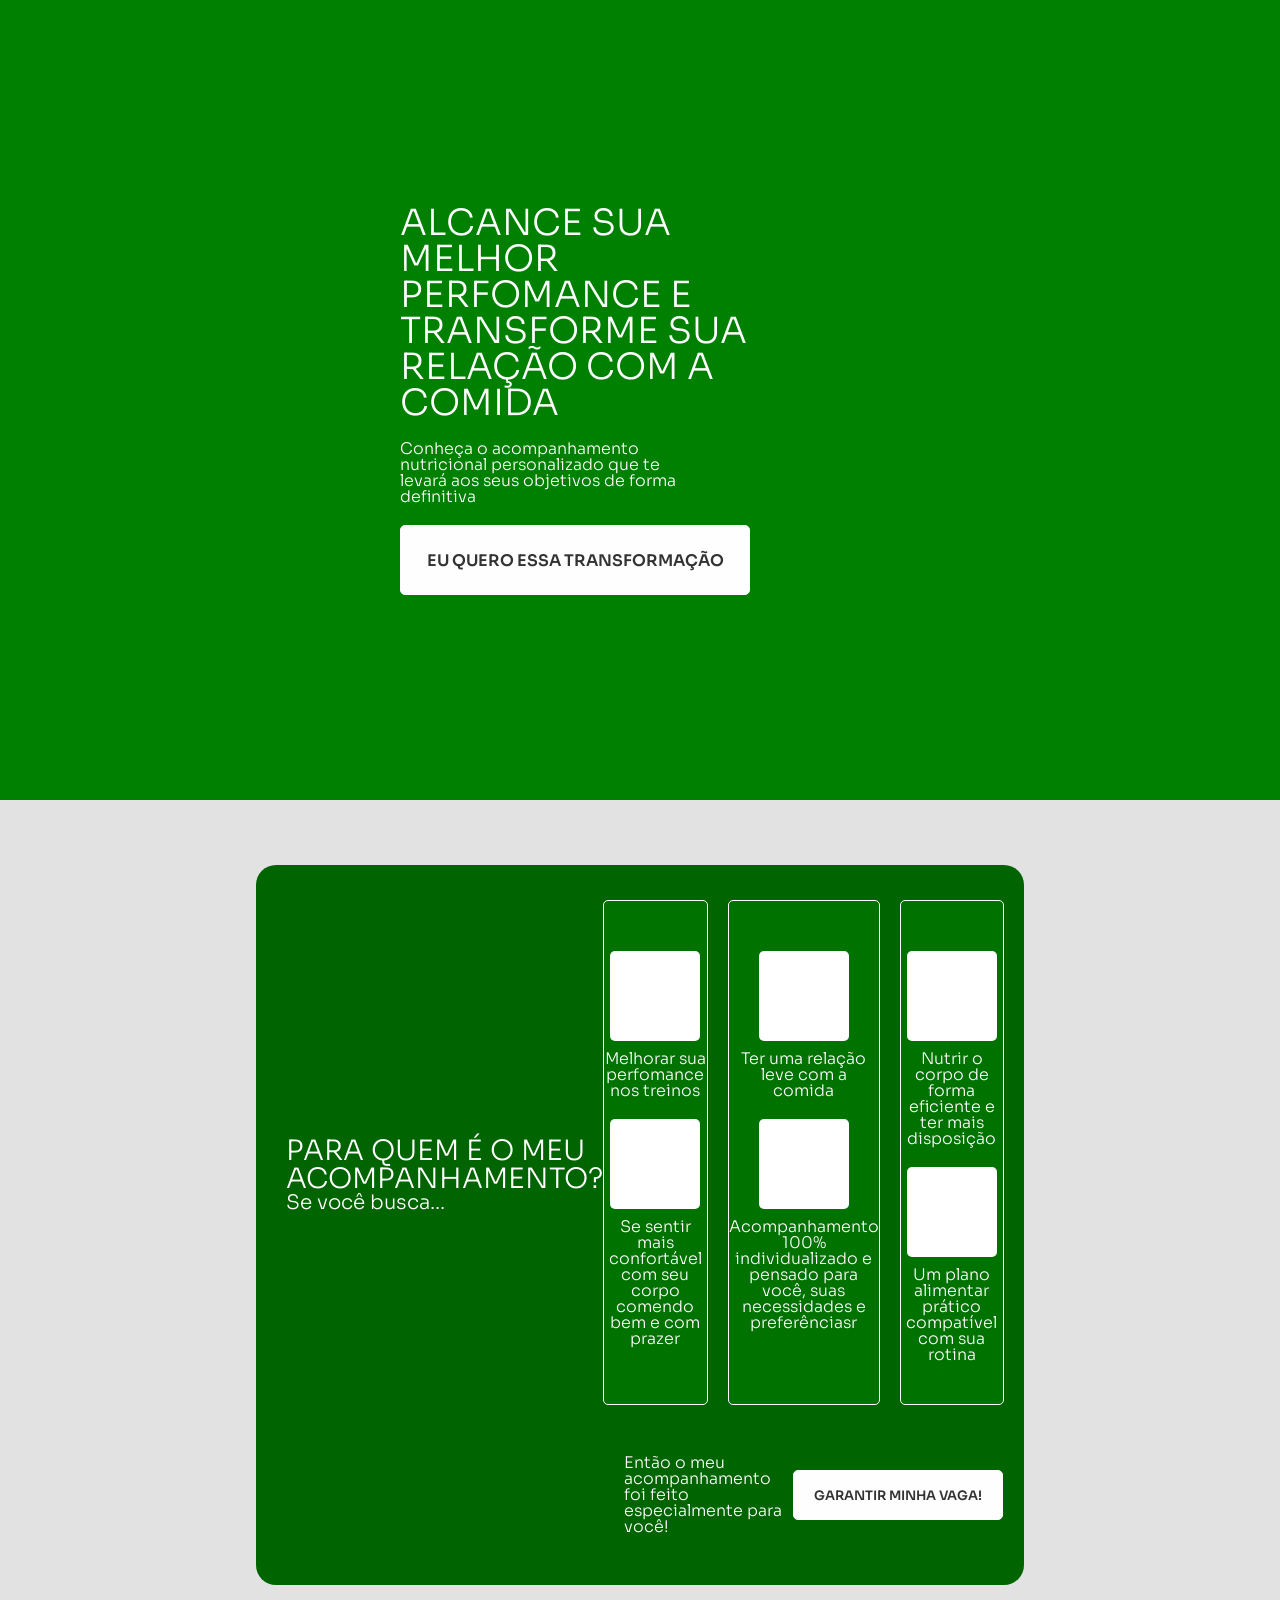
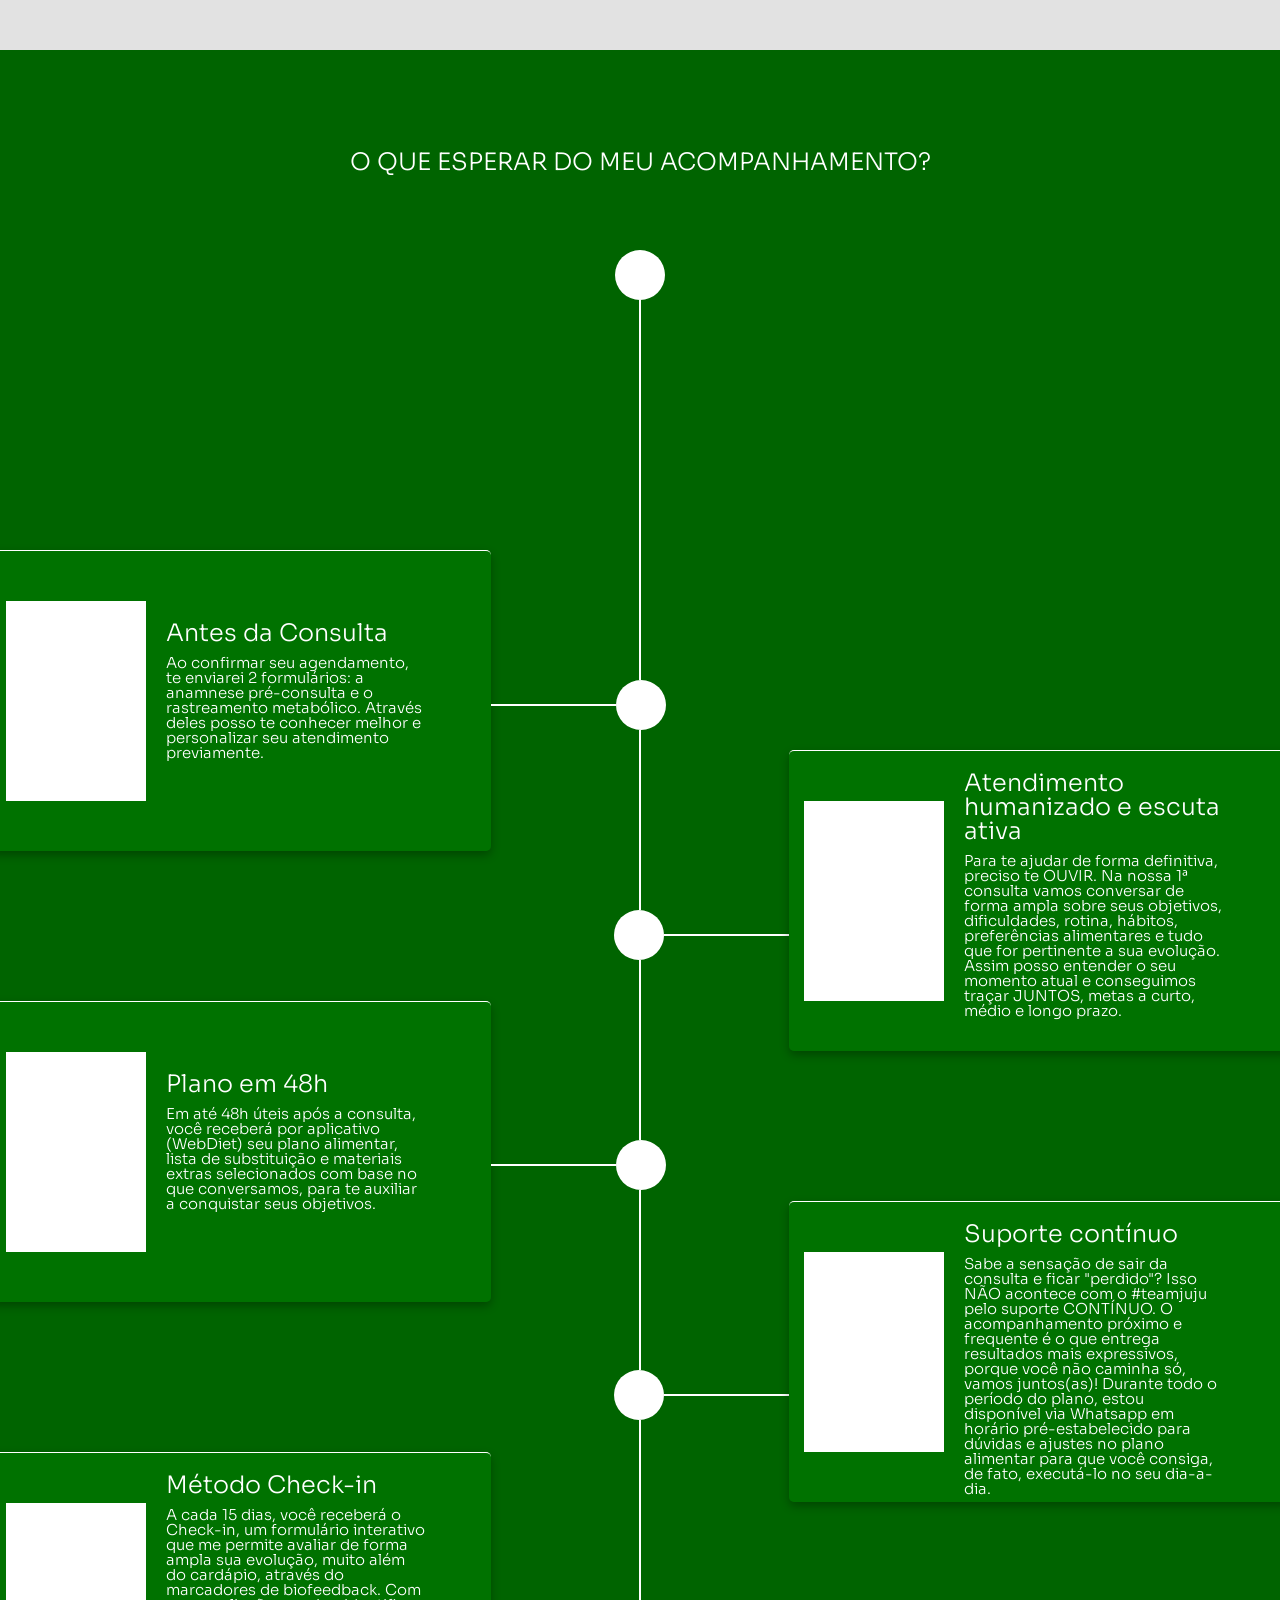
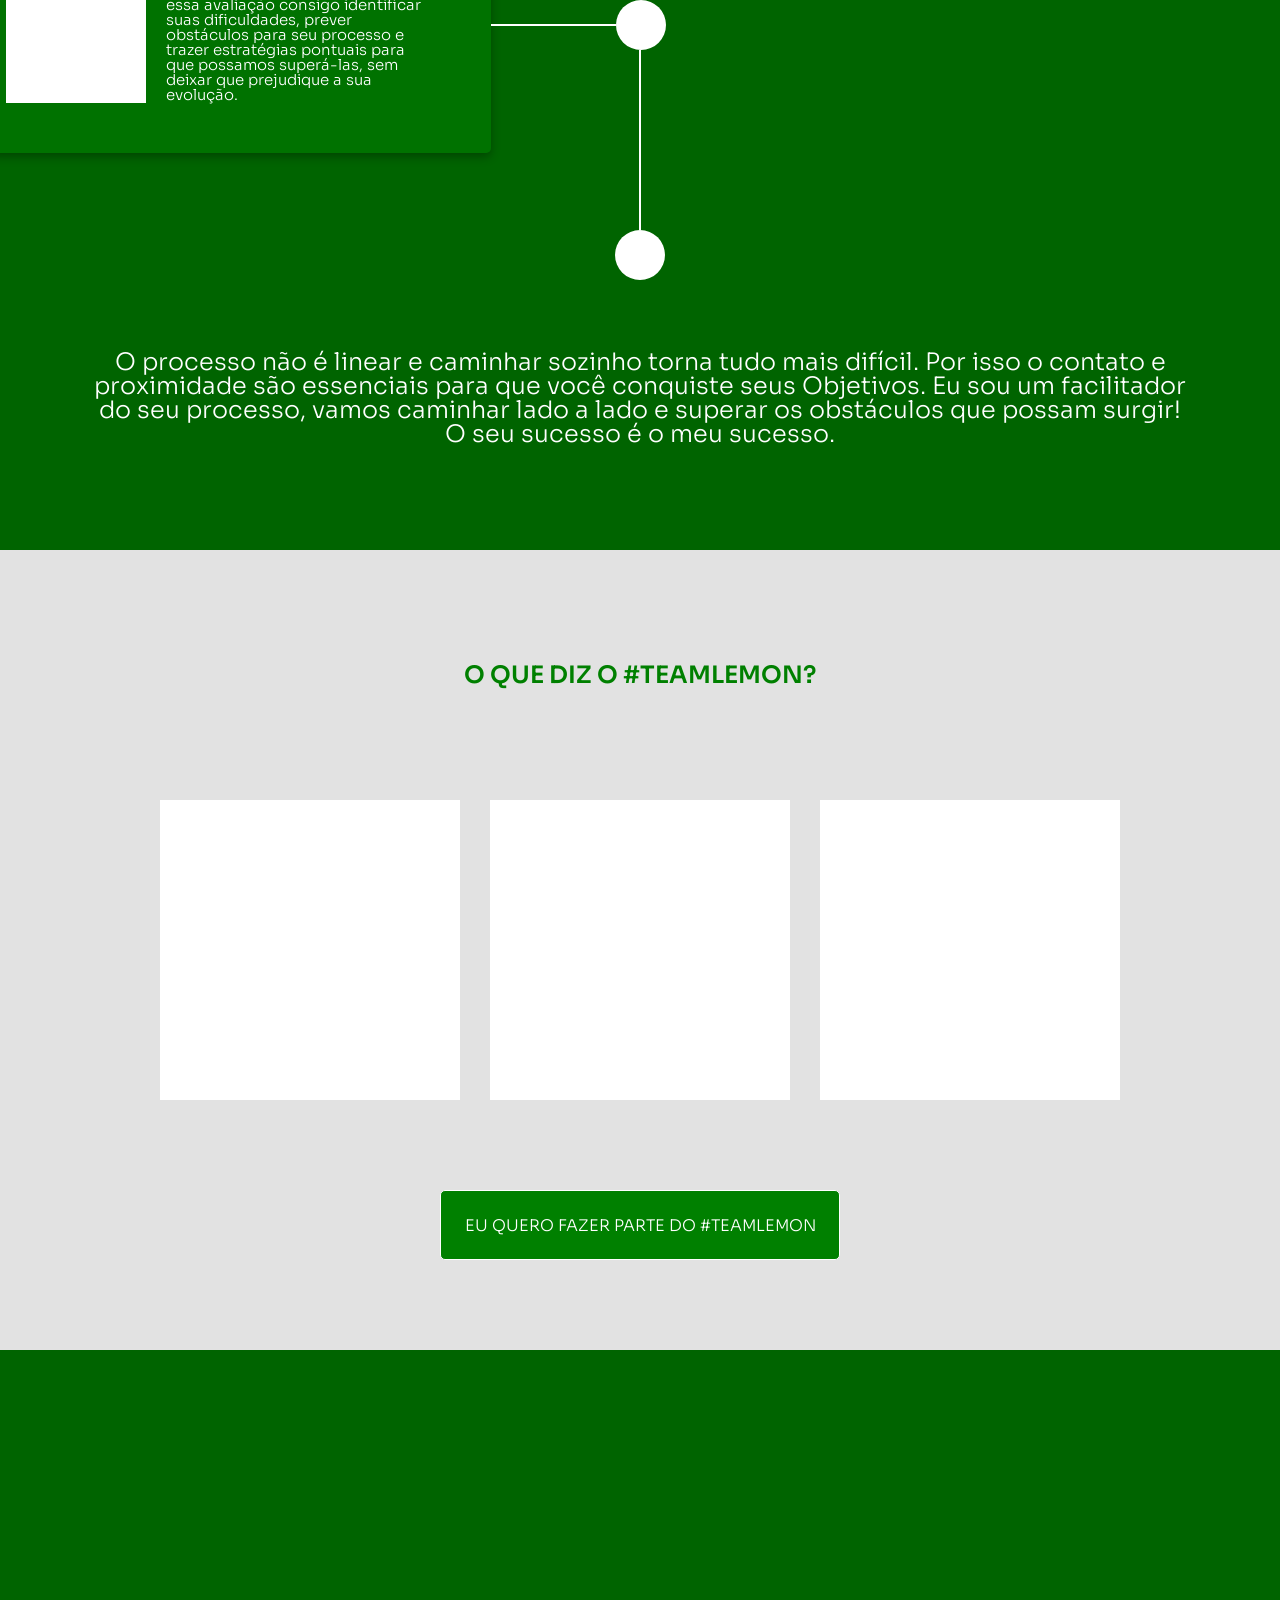
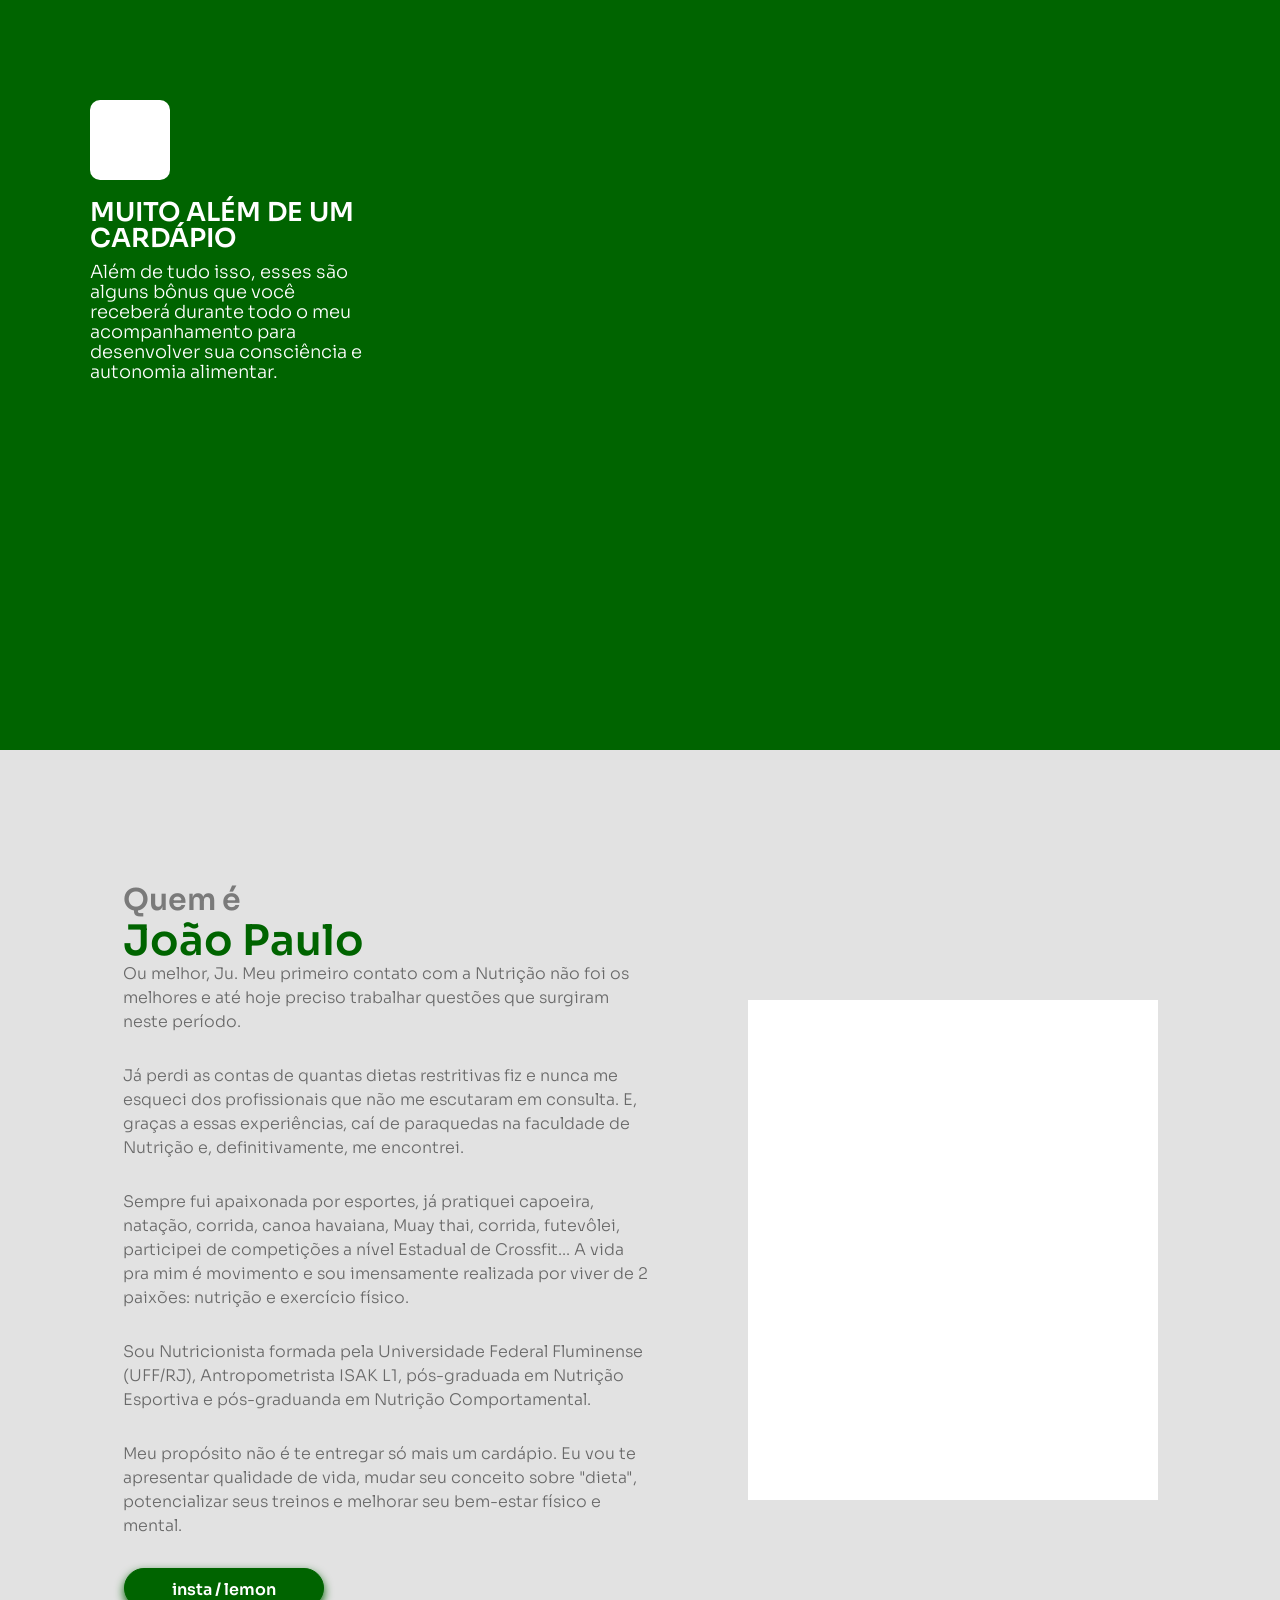
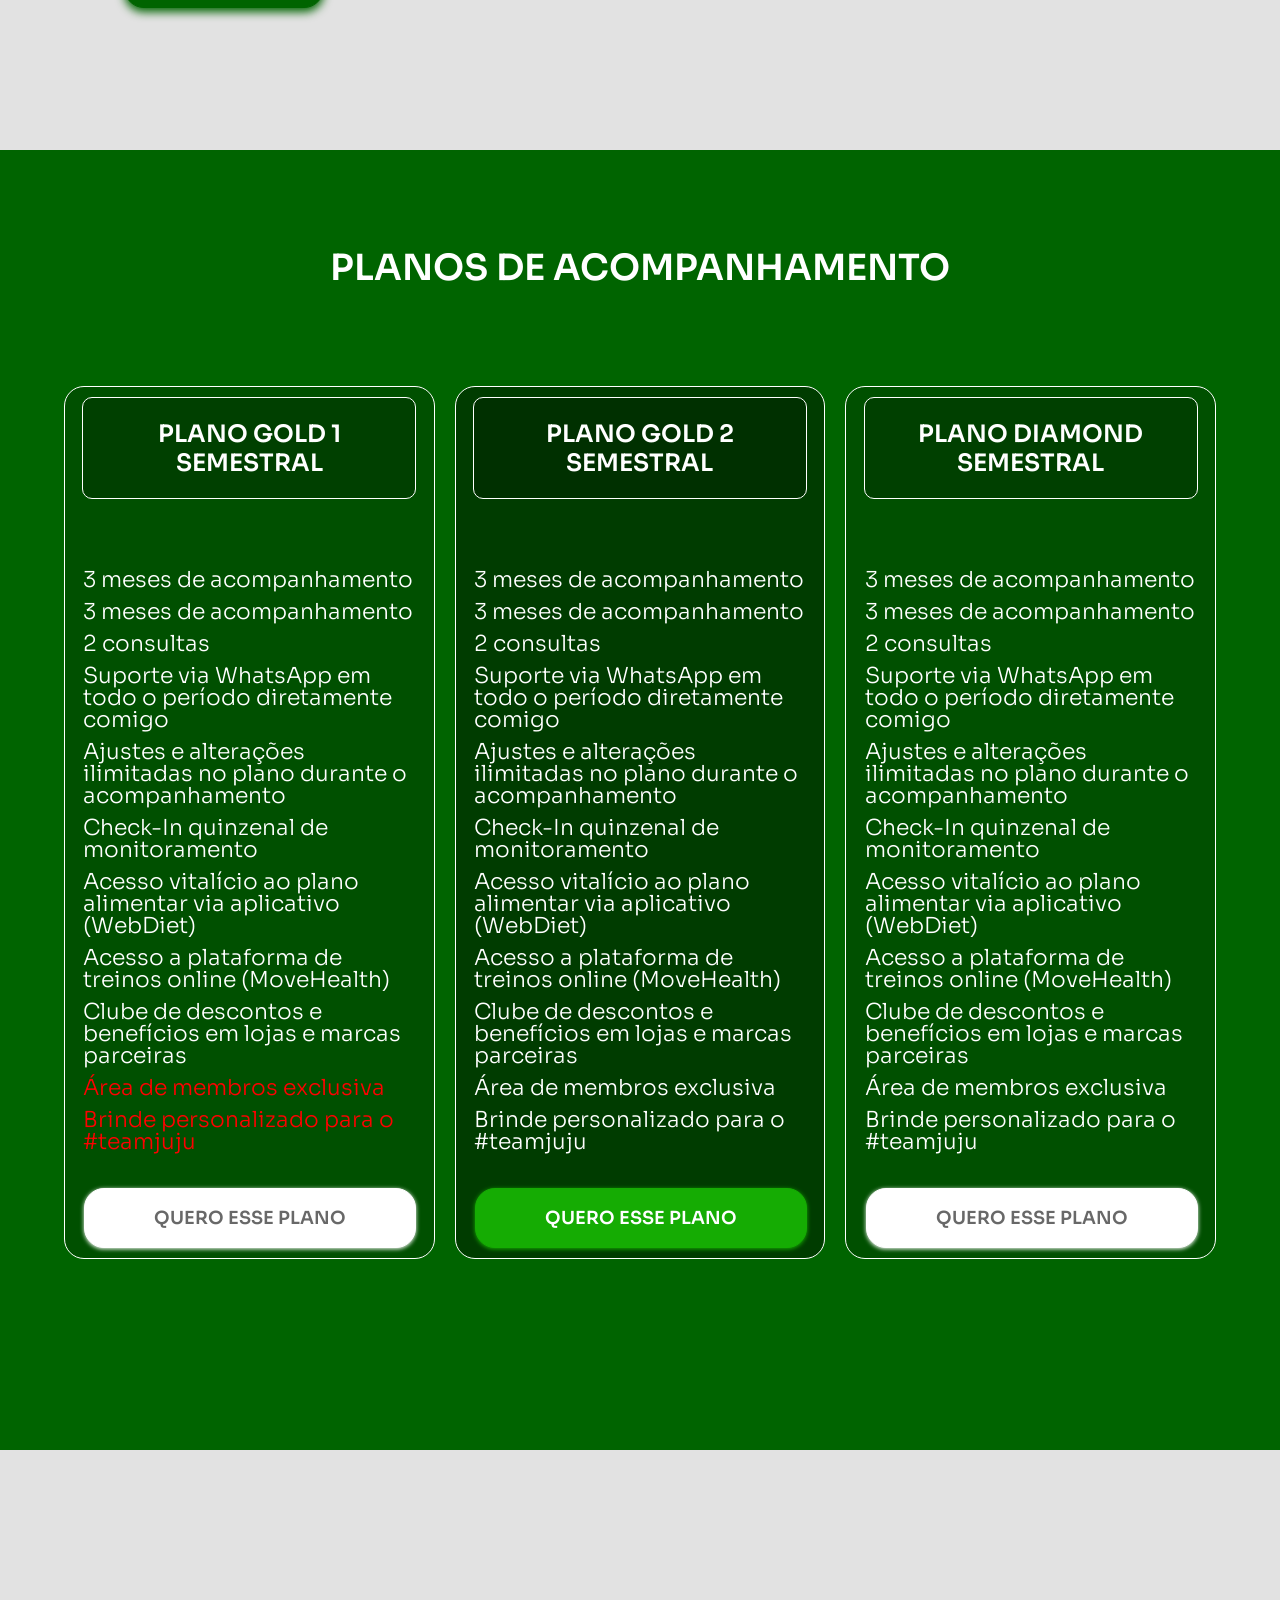
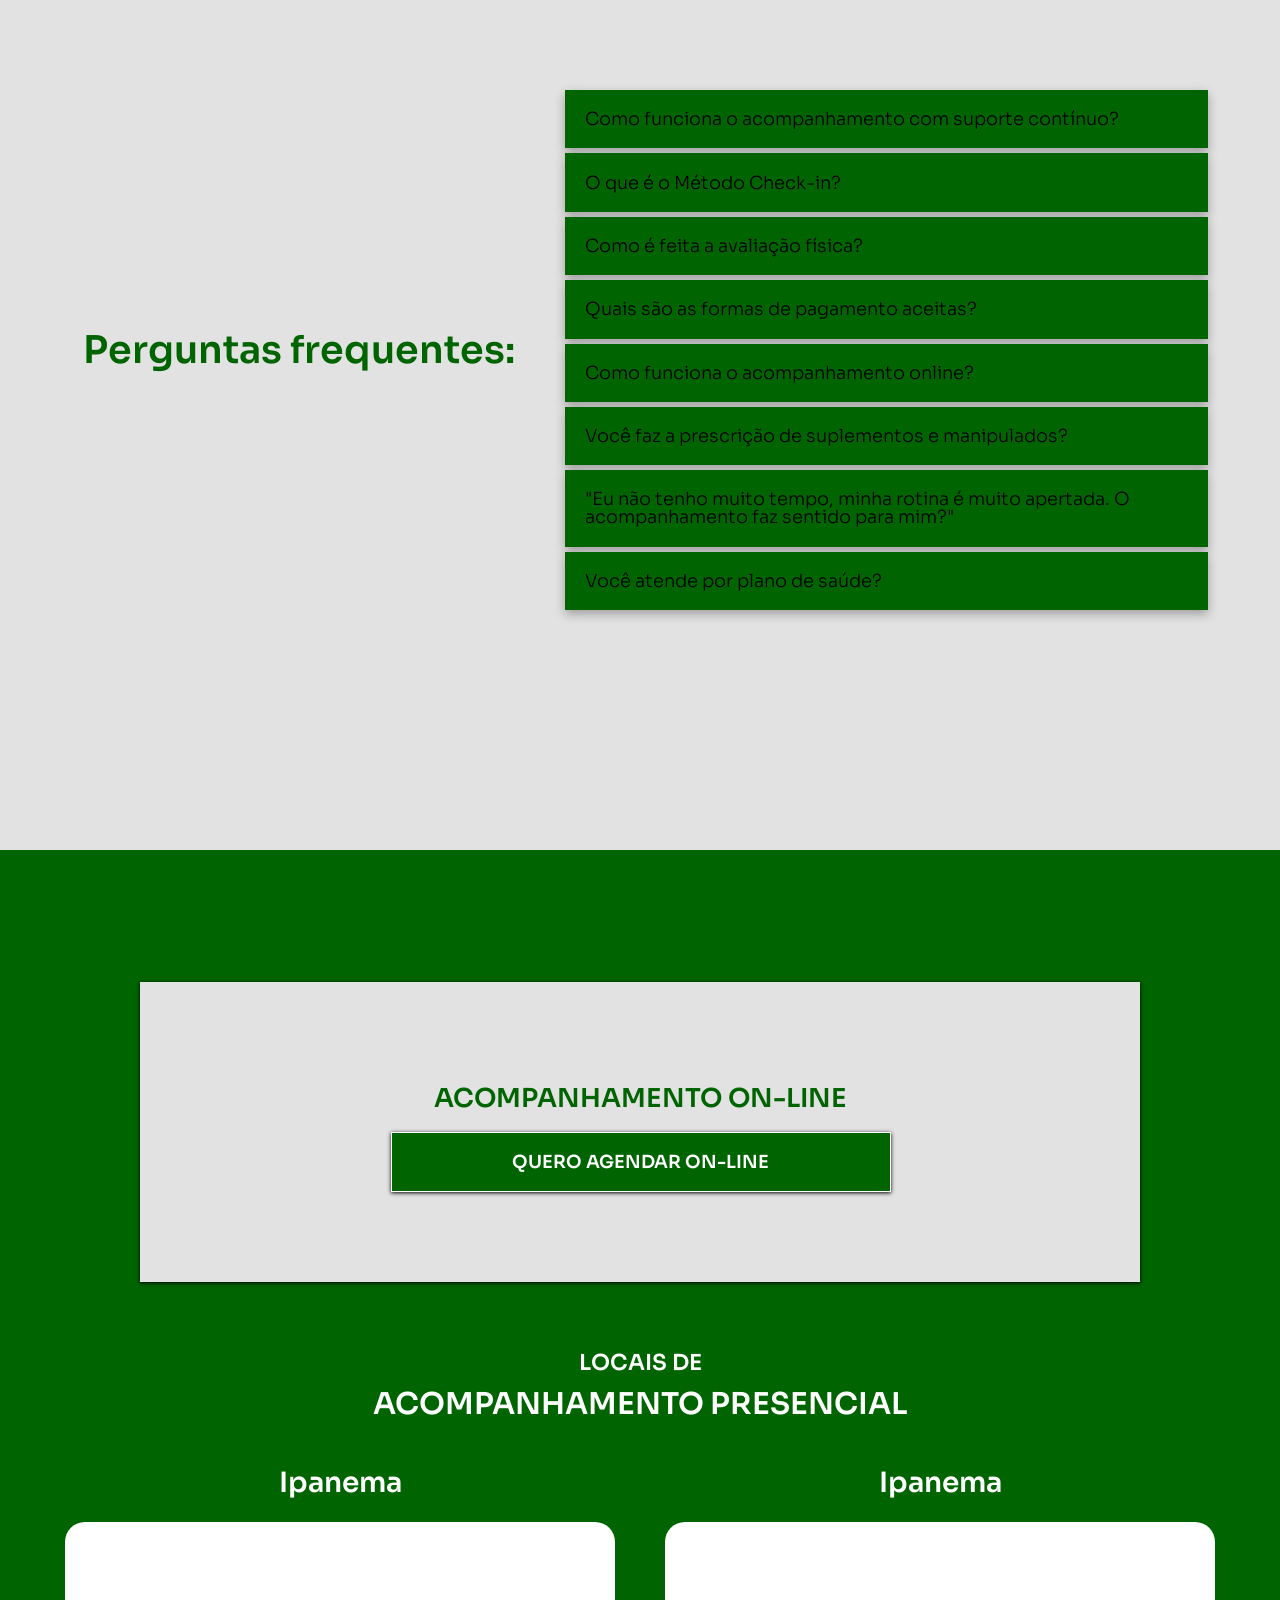
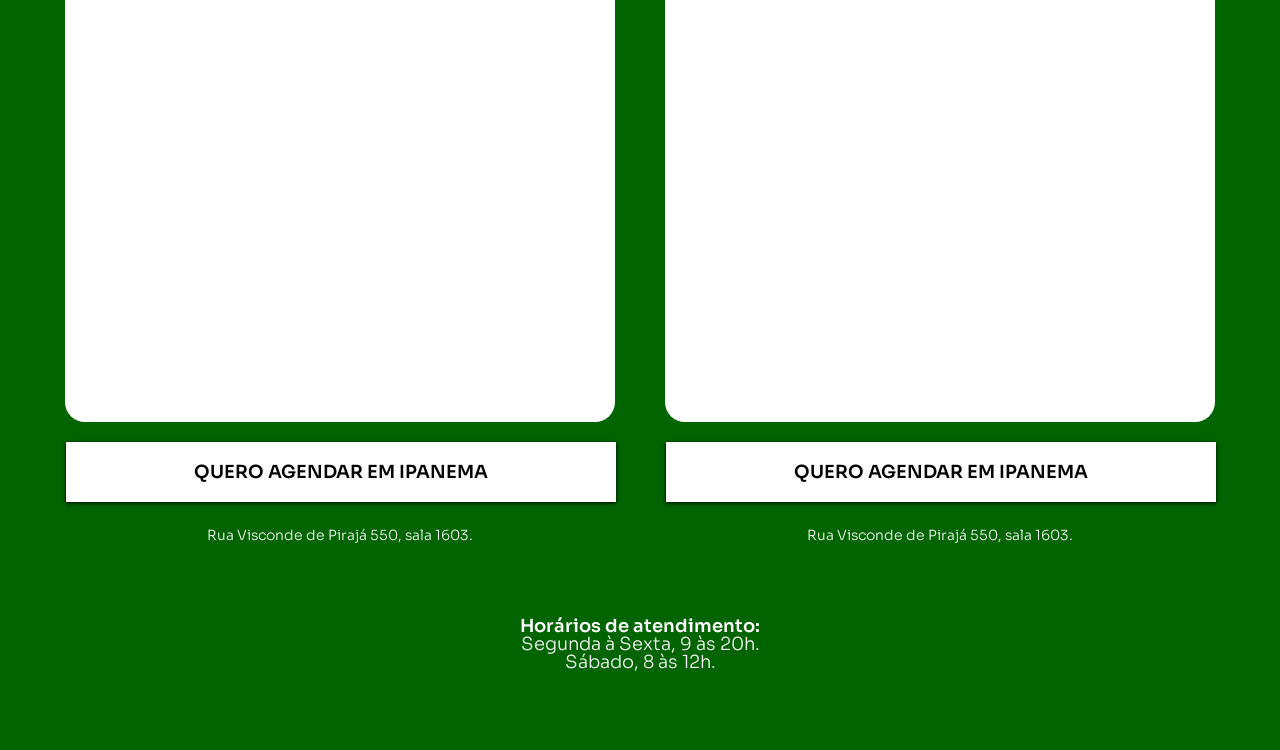
<file: index.html>
<!DOCTYPE html>
<html lang="pt-BR">
<head>
    <meta charset="UTF-8">
    <meta name="viewport" content="width=device-width, initial-scale=1.0">
    <title>Exemplo</title>
    <link rel="stylesheet" href="style.css">
    <link href="https://fonts.googleapis.com/css2?family=Sora:wght@100..800&display=swap" rel="stylesheet">
</head>
<header class="head">
    <div class="h1-block">
        <div>
            <h1 class="h1-head">
                ALCANCE SUA MELHOR PERFOMANCE E TRANSFORME SUA RELAÇÃO COM A COMIDA
            </h1>
            <p class="p-head">Conheça o acompanhamento nutricional personalizado que te levará aos seus objetivos de forma definitiva</p>
            <button class="white-button">
                EU QUERO ESSA TRANSFORMAÇÃO
            </button>
        </div>
    </div>
</header>
<body>
    <div class="block-1">
        <div class="acompanhamento">
            <div class="acompanhamento-grid-1">
                <p class="teste">
                    PARA QUEM É O MEU ACOMPANHAMENTO?
                </p>
                <p class="teste-2">Se você busca...</p>
            </div>
            <div class="acompanhamento-grid-2">
                <div class="acompanhamento-grid-2-1">
                    <div class="acompanhamento-row-1">
                        <div class="conteudo-1">
                            <div class="block-img">
                            </div>
                            <p>Melhorar sua perfomance nos treinos</p>
                        </div>
                        <div class="conteudo-2">
                            <div class="block-img">
                            </div>
                            <p>Se sentir mais confortável com seu corpo comendo bem e com prazer</p>
                        </div>
                    </div>
                    <div class="acompanhamento-row-1">
                        <div class="conteudo-1">
                            <div class="block-img">
                            </div>
                            <p>Ter uma relação leve com a comida</p>
                        </div>
                        <div class="conteudo-2">
                            <div class="block-img">
                            </div>
                            <p>Acompanhamento 100% individualizado e pensado para você, suas necessidades e preferênciasr</p>
                        </div>
                    </div>
                    <div class="acompanhamento-row-1">
                        <div class="conteudo-1">
                            <div class="block-img">
                            </div>
                            <p>Nutrir o corpo de forma eficiente e ter mais disposição
                            </p>
                        </div>
                        <div class="conteudo-2">
                            <div class="block-img">
                            </div>
                            <p>Um plano alimentar prático compatível com sua rotina</p>
                        </div>
                    </div>
                </div>
                <div class="acompanhamento-grid-2-2">
                    <div class="acomapnhamento-grid-2-2-row">
                        <div class="acompanhamento-text">
                            <p>Então o meu acompanhamento foi feito especialmente para você!</p>
                        </div>
                        <button class="button-acompanhamento">
                            GARANTIR MINHA VAGA!
                        </button>
                    </div>
                </div>
            </div>
        </div>
    </div>

    <div class="grid-container">
        <div class="start-grid">
            <p>O QUE ESPERAR DO MEU ACOMPANHAMENTO?</p>
        </div>
        <div class="container-images">
            <div class="container-1">
                <div class="block-container-1 fade-in">
                    <div class="block-container-1-content ">
                        <div class="block-image-content-1">
                        </div>
                        <div class="text-block-1">
                            <h1 class="h1-text-c">
                                Antes da Consulta
                            </h1>
                            <p class="p-text-c">
                                Ao confirmar seu agendamento, te enviarei 2 formulários: a anamnese pré-consulta e o rastreamento metabólico. Através deles posso te conhecer melhor e personalizar seu atendimento previamente.
                            </p>
                        </div>
                    </div>
                </div>
                <div class="block-container-3 fade-in">
                    <div class="block-container-1-content">
                        <div class="block-image-content-1">
                        </div>
                        <div class="text-block-1">
                            <h1 class="h1-text-c">
                                Plano em 48h
                            </h1>
                            <p class="p-text-c">
                                Em até 48h úteis após a consulta, você receberá por aplicativo (WebDiet) seu plano alimentar, lista de substituição e materiais extras selecionados com base no que conversamos, para te auxiliar a conquistar seus objetivos.                            </p>
                        </div>
                    </div>
                </div>
                <div class="block-container-4 fade-in">
                    <div class="block-container-1-content">
                        <div class="block-image-content-1">
                        </div>
                        <div class="text-block-2">
                            <h1 class="h1-text-c">
                                Método Check-in
                            </h1>
                            <p class="p-text-c">
                                A cada 15 dias, você receberá o Check-in, um formulário interativo que me permite avaliar de forma ampla sua evolução, muito além do cardápio, através do marcadores de biofeedback. Com essa avaliação consigo identificar suas dificuldades, prever obstáculos para seu processo e trazer estratégias pontuais para que possamos superá-las, sem deixar que prejudique a sua evolução.                            </p>
                        </div>
                    </div>
                </div>
                
            </div>
            <div class="container-2">
                <span class="bola"></span>
                <span class="linha-baixo"></span>
                <div class="bola-linha-grid">
                    <div class="linha-esquerda-grid"></div>
                    <div class="bola-grid"></div>
                </div>
                <span class="linha-baixo-2"></span>
                <div class="bola-linha-grid">
                    <div class="bola-grid-direita"></div>
                    <div class="linha-direita-grid"></div>
                </div>
                <span class="linha-baixo-2"></span>
                <div class="bola-linha-grid">
                    <div class="linha-esquerda-grid"></div>
                    <div class="bola-grid"></div>
                </div>
                <span class="linha-baixo-2"></span>
                <div class="bola-linha-grid">
                    <div class="bola-grid-direita"></div>
                    <div class="linha-direita-grid"></div>
                </div>
                <span class="linha-baixo-2"></span>
                <div class="bola-linha-grid">
                    <div class="linha-esquerda-grid"></div>
                    <div class="bola-grid"></div>
                </div>
                <span class="linha-baixo-2"></span>
                <span class="bola"></span>
            </div>
            <div class="container-3">
                <div class="block-container-2 fade-in">
                    <div class="block-container-1-content z">
                        <div class="block-image-content-1">

                        </div>
                        <div class="text-block-2">
                            <h1 class="h1-text-c">
                                Atendimento humanizado e escuta ativa
                            </h1>
                            <p class="p-text-c">
                                Para te ajudar de forma definitiva, preciso te OUVIR. Na nossa 1ª consulta vamos conversar de forma ampla sobre seus objetivos, dificuldades, rotina, hábitos, preferências alimentares e tudo que for pertinente a sua evolução. Assim posso entender o seu momento atual e conseguimos traçar JUNTOS, metas a curto, médio e longo prazo.
                            </p>
                        </div>
                    </div>
                </div>
                <div class="block-container-5 fade-in">
                    <div class="block-container-1-content">
                        <div class="block-image-content-1">
                        </div>
                        <div class="text-block-2">
                            <h1 class="h1-text-c">
                                Suporte contínuo
                            </h1>
                            <p class="p-text-c">
                                Sabe a sensação de sair da consulta e ficar "perdido"? Isso NÃO acontece com o #teamjuju pelo suporte CONTÍNUO. O acompanhamento próximo e frequente é o que entrega resultados mais expressivos, porque você não caminha só, vamos juntos(as)! Durante todo o período do plano, estou disponível via Whatsapp em horário pré-estabelecido para dúvidas e ajustes no plano alimentar para que você consiga, de fato, executá-lo no seu dia-a-dia.
                            </p>
                        </div>
                    </div>
                </div>
            </div>
        </div>
        <div class="container-text">
            <p>O processo não é linear e caminhar sozinho torna tudo mais difícil. Por isso o contato e proximidade são essenciais para que você conquiste seus Objetivos.
                Eu sou um facilitador do seu processo, vamos caminhar lado a lado e superar os obstáculos que possam surgir! O seu sucesso é o meu sucesso.
            </p>
        </div>
    </div>

    <div class="team-lemon">
        <p class="fade-in2">O QUE DIZ O #TEAMLEMON?</p>
        <div class="display-images">
            <div class="img-1"></div>
            <div class="img-1"></div>
            <span class="img-1"></span>
        </div>
        <button class="button-team-lemon">EU QUERO FAZER PARTE DO #TEAMLEMON</button>
    </div>

    <div class="vantagens">
        <div class="vantanges-content">
            <div class="vantagem-1">
                <div class="block-vantagem">

                </div>
                <h1 class="fade-in4">
                    MUITO ALÉM DE UM CARDÁPIO
                </h1>
                <h2 class="fade-in4">
                    Além de tudo isso, esses são alguns bônus que você receberá durante todo o meu acompanhamento para desenvolver sua consciência e autonomia alimentar.
                </h2>
            </div>
            <div class="vantagem-2 fade-in3">
                <div class="vantagem-grid">
                    <div class="vantagem-grid-image">

                    </div>
                    <div class="vantagem-grid-text">
                        <h1>Área de membros exclusiva</h1>
                        <p>Na área de membros para o #teamjuju você terá acesso a MATERIAIS EXCLUSIVOS, como e-books, guias, lâminas, para te auxiliar no processo de desenvolver sua autonomia alimentar.</p>
                    </div>
                </div>
                <div class="vantagem-grid">
                    <div class="vantagem-grid-image">

                    </div>
                    <div class="vantagem-grid-text">
                        <h1>Planos EXTRAS</h1>
                        <p>Orientações individualizadas e específicas para períodos de fora da rotina, como viagens (férias, trabalho...), COMPETIÇÕES.</p>
                    </div>
                </div>
                <div class="vantagem-grid">
                    <div class="vantagem-grid-image">
                    </div>
                    <div class="vantagem-grid-text">
                        <h1>Clube de descontos</h1>
                        <p>Você receberá uma lista com lojas e marcas parceiras do #teamjuju com benefícios e descontos!</p>
                    </div>
                </div>
                <div class="vantagem-grid">
                    <div class="vantagem-grid-image">

                    </div>
                    <div class="vantagem-grid-text">
                        <h1>Plataforma de treinos</h1>
                        <p>Você terá acesso a treinos para fazer em casa, alongamentos, meditação guiada, tudo na palma da mão com acesso ao MoveHealth!</p>
                    </div>
                </div>
            </div>
        </div>
    </div>

    <div class="quem-sou-eu">
        <div class="block-quem-sou-eu fade-in5">
            <div class="grid-quem-sou-eu-1">
                <h2>Quem é</h2>
                <h1>João Paulo</h1>
                <p>Ou melhor, Ju. Meu primeiro contato com a Nutrição não foi os melhores e até hoje preciso trabalhar questões que surgiram neste período.</p>
                <p>Já perdi as contas de quantas dietas restritivas fiz e nunca me esqueci dos profissionais que não me escutaram em consulta. E, graças a essas experiências, caí de paraquedas na faculdade de Nutrição e, definitivamente, me encontrei.</p>
                <p>Sempre fui apaixonada por esportes, já pratiquei capoeira, natação, corrida, canoa havaiana, Muay thai, corrida, futevôlei, participei de competições a nível Estadual de Crossfit... A vida pra mim é movimento e sou imensamente realizada por viver de 2 paixões: nutrição e exercício físico.</p>
                <p>Sou Nutricionista formada pela Universidade Federal Fluminense (UFF/RJ), Antropometrista ISAK L1, pós-graduada em Nutrição Esportiva e pós-graduanda em Nutrição Comportamental.</p>
                <p>Meu propósito não é te entregar só mais um cardápio. Eu vou te apresentar qualidade de vida, mudar seu conceito sobre "dieta", potencializar seus treinos e melhorar seu bem-estar físico e mental.</p>
                <button class="button-quem-sou-eu">
                    insta / lemon
                </button>
            </div>
            <div class="grid-quem-sou-eu-2">
                
            </div>
        </div>
    </div>

    <div class="planos">
        <h1 class="plano-titulo-1">PLANOS DE ACOMPANHAMENTO</h1>

        <div class="planos-planner fade-in6">
            <div class="plano-selecao">
                <div class="plano-selecao-titulo">
                    <h1 class="plano-h1">PLANO GOLD 1</h1>
                    <h2 class="plano-h2">SEMESTRAL</h2>
                </div>
                <div class="plano-conteudo">
                    <ul>
                        <li>3 meses de acompanhamento</li>
                        <li>3 meses de acompanhamento</li>
                        <li>2 consultas</li>
                        <li>Suporte via WhatsApp em todo o período diretamente comigo</li>
                        <li>Ajustes e alterações ilimitadas no plano durante o acompanhamento</li>
                        <li>Check-In quinzenal de monitoramento</li>
                        <li>Acesso vitalício ao plano alimentar via aplicativo (WebDiet)</li>
                        <li>Acesso a plataforma de treinos online (MoveHealth)</li>
                        <li>Clube de descontos e benefícios em lojas e marcas parceiras</li>
                        <li class="color-red">Área de membros exclusiva</li>    
                        <li class="color-red">Brinde personalizado para o #teamjuju</li>
                        <li><button class="button-plano">QUERO ESSE PLANO</button></li> 
                    </ul>
                </div>  
            </div>
            <div class="plano-selecao-2">
                <div class="plano-selecao-titulo">
                    <h1 class="plano-h1">PLANO GOLD 2</h1>
                    <h2 class="plano-h2">SEMESTRAL</h2>
                </div>
                <div class="plano-conteudo">
                    <ul>
                        <li>3 meses de acompanhamento</li>
                        <li>3 meses de acompanhamento</li>
                        <li>2 consultas</li>
                        <li>Suporte via WhatsApp em todo o período diretamente comigo</li>
                        <li>Ajustes e alterações ilimitadas no plano durante o acompanhamento</li>
                        <li>Check-In quinzenal de monitoramento</li>
                        <li>Acesso vitalício ao plano alimentar via aplicativo (WebDiet)</li>
                        <li>Acesso a plataforma de treinos online (MoveHealth)</li>
                        <li>Clube de descontos e benefícios em lojas e marcas parceiras</li>
                        <li>Área de membros exclusiva</li>    
                        <li >Brinde personalizado para o #teamjuju</li>
                        <li><button class="button-plano-2">QUERO ESSE PLANO</button></li> 
                    </ul>
                </div>  
            </div>
            <div class="plano-selecao">
                <div class="plano-selecao-titulo">
                    <h1 class="plano-h1">PLANO DIAMOND</h1>
                    <h2 class="plano-h2">SEMESTRAL</h2>
                </div>
                <div class="plano-conteudo">
                    <ul>
                        <li>3 meses de acompanhamento</li>
                        <li>3 meses de acompanhamento</li>
                        <li>2 consultas</li>
                        <li>Suporte via WhatsApp em todo o período diretamente comigo</li>
                        <li>Ajustes e alterações ilimitadas no plano durante o acompanhamento</li>
                        <li>Check-In quinzenal de monitoramento</li>
                        <li>Acesso vitalício ao plano alimentar via aplicativo (WebDiet)</li>
                        <li>Acesso a plataforma de treinos online (MoveHealth)</li>
                        <li>Clube de descontos e benefícios em lojas e marcas parceiras</li>
                        <li>Área de membros exclusiva</li>    
                        <li>Brinde personalizado para o #teamjuju</li>
                        <li><button class="button-plano">QUERO ESSE PLANO</button></li> 
                    </ul>
                </div>  
            </div>
        </div>
    </div>

    <div class="perguntas">
        <div class="perguntas-content">
            <h1 class="perguntas-title">Perguntas frequentes:</h1>
                <ul class="lista-perguntas fade-in7">
                    <li class="pergunta" onclick="teste(0)"><p>Como funciona o acompanhamento com suporte contínuo?</p> <p class="testee resposta display-none position-absolute">Diferente do modelo tradicional de consulta avulsa, nosso contato não se restringe ao momento da consulta. Após o nosso 1º encontro, estarei disponível pelo Whatsapp para dúvidas e alterações no plano alimentar durante todo o período de acompanhamento. Eu não vou te dar só as ferramentas para você caminhar, eu vou caminhar com você.</p></li>
                    <li class="pergunta" onclick="teste(1)"><p>O que é o Método Check-in?</p> <p class="testee resposta display-none position-absolute">É um formulário de acompanhamento, rápido e objetivo, em que consigo acompanhar sua evolução, identificar avanços e dificuldades através dos marcadores de biofeedback. Com esses dados, consigo realizar as mudanças necessárias e apresentar estratégias de forma rápida e pontual para que você siga evoluindo! A cada 15 dias você receberá o check-in promovendo sua adesão e aumentando nosso comprometimento.</p></li>
                    <li class="pergunta" onclick="teste(2)"><p>Como é feita a avaliação física?</p><p class="testee resposta display-none position-absolute">Nas consultas presencias realizo avalição antropométrica por circunferências e dobras cutâneas com padrão  internacional ISAK (International Society for the Advancement of Kinanthropometry). No acompanhamento online, acompanho a evolução por fotos, peso em jejum</p></li>
                    <li class="pergunta" onclick="teste(3)"><p>Quais são as formas de pagamento aceitas?</p><p class="testee resposta display-none position-absolute">À vista no dinheiro ou pix; parcelamento no cartão.</p></li>
                    <li class="pergunta" onclick="teste(4)"><p>Como funciona o acompanhamento online?</p><p class="testee resposta display-none position-absolute">Semelhante ao presencial. Vou te acompanhar de perto, nossos encontros acontecem por vídeo-chamada e mantemos o contato pelo whatsapp semanalmente. A única diferença é a forma de avaliação física; no online, realizo a avaliação por fotos, peso em jejum. Ao longo do acompanhamento faço os relatórios de Evolução Gráfica com as atualizações das fotos. Você terá todo o suporte necessário durante a jornada, mesmo à distância.</p></li>
                    <li class="pergunta" onclick="teste(5)"><p>Você faz a prescrição de suplementos e manipulados?</p><p class="testee resposta display-none position-absolute">Caso seja necessário, sim. </p></li>
                    <li class="pergunta" onclick="teste(6)"><p>"Eu não tenho muito tempo, minha rotina é muito apertada. O acompanhamento faz sentido para mim?"</p><p class="testee resposta display-none position-absolute">É exatamente por isso que você PRECISA do acompanhamento. Pode contar com uma pessoa capacitada para cuidar da sua alimentação, entendendo sua rotina, objetivos e necessidades, é um facilitador imenso para sua rotina. Você ganha tempo por não precisar pensar no que, quanto e quando precisa comer. Meu papel é facilitar sua vida e agregar para sua qualidade de vida.</p></li>
                    <li class="pergunta" onclick="teste(7)"><p>Você atende por plano de saúde?</p><p class="testee resposta display-none position-absolute">Não trabalho com Planos de Saúde, mas emito recibo para solicitação do reembolso.</p></li>
                </ul>
        </div>
    </div>

    <div class="locais-agendamento-bg">
        <div class="locais-agendamento">
            <div class="locais-agendamento-content">
                <h1>ACOMPANHAMENTO ON-LINE</h1>
                <button class="agendamento-botao">QUERO AGENDAR ON-LINE</button>
            </div>
            <div class="locais-content">
                <h1>LOCAIS  DE</h1>
                <h2>ACOMPANHAMENTO PRESENCIAL</h2>
            </div>
            <div class="fotos-locais">
                <div class="fotos">
                    <div class="foto-local-1">
                        <h1>Ipanema</h1>
                        <div class="local-foto">
                        </div>
                        <button class="agendamento-botao-2">QUERO AGENDAR EM IPANEMA</button>
                        <p>Rua Visconde de Pirajá 550, sala 1603.</p>
                    </div>
                    <div class="foto-local-1">
                        <h1>Ipanema</h1>
                        <div class="local-foto">
                        </div>
                        <button class="agendamento-botao-2">QUERO AGENDAR EM IPANEMA</button>
                        <p>Rua Visconde de Pirajá 550, sala 1603.</p>
                    </div>
                </div>
                <div class="horario-atendimento">
                    <h1>Horários de atendimento:</h1>
                    <p>Segunda à Sexta, 9 às 20h.</p>
                    <p>Sábado, 8 às 12h.</p>
                </div>
            </div>
        </div>
    </div>
    
    <script src="teste.js"></script>
</body>

</html>
</file>
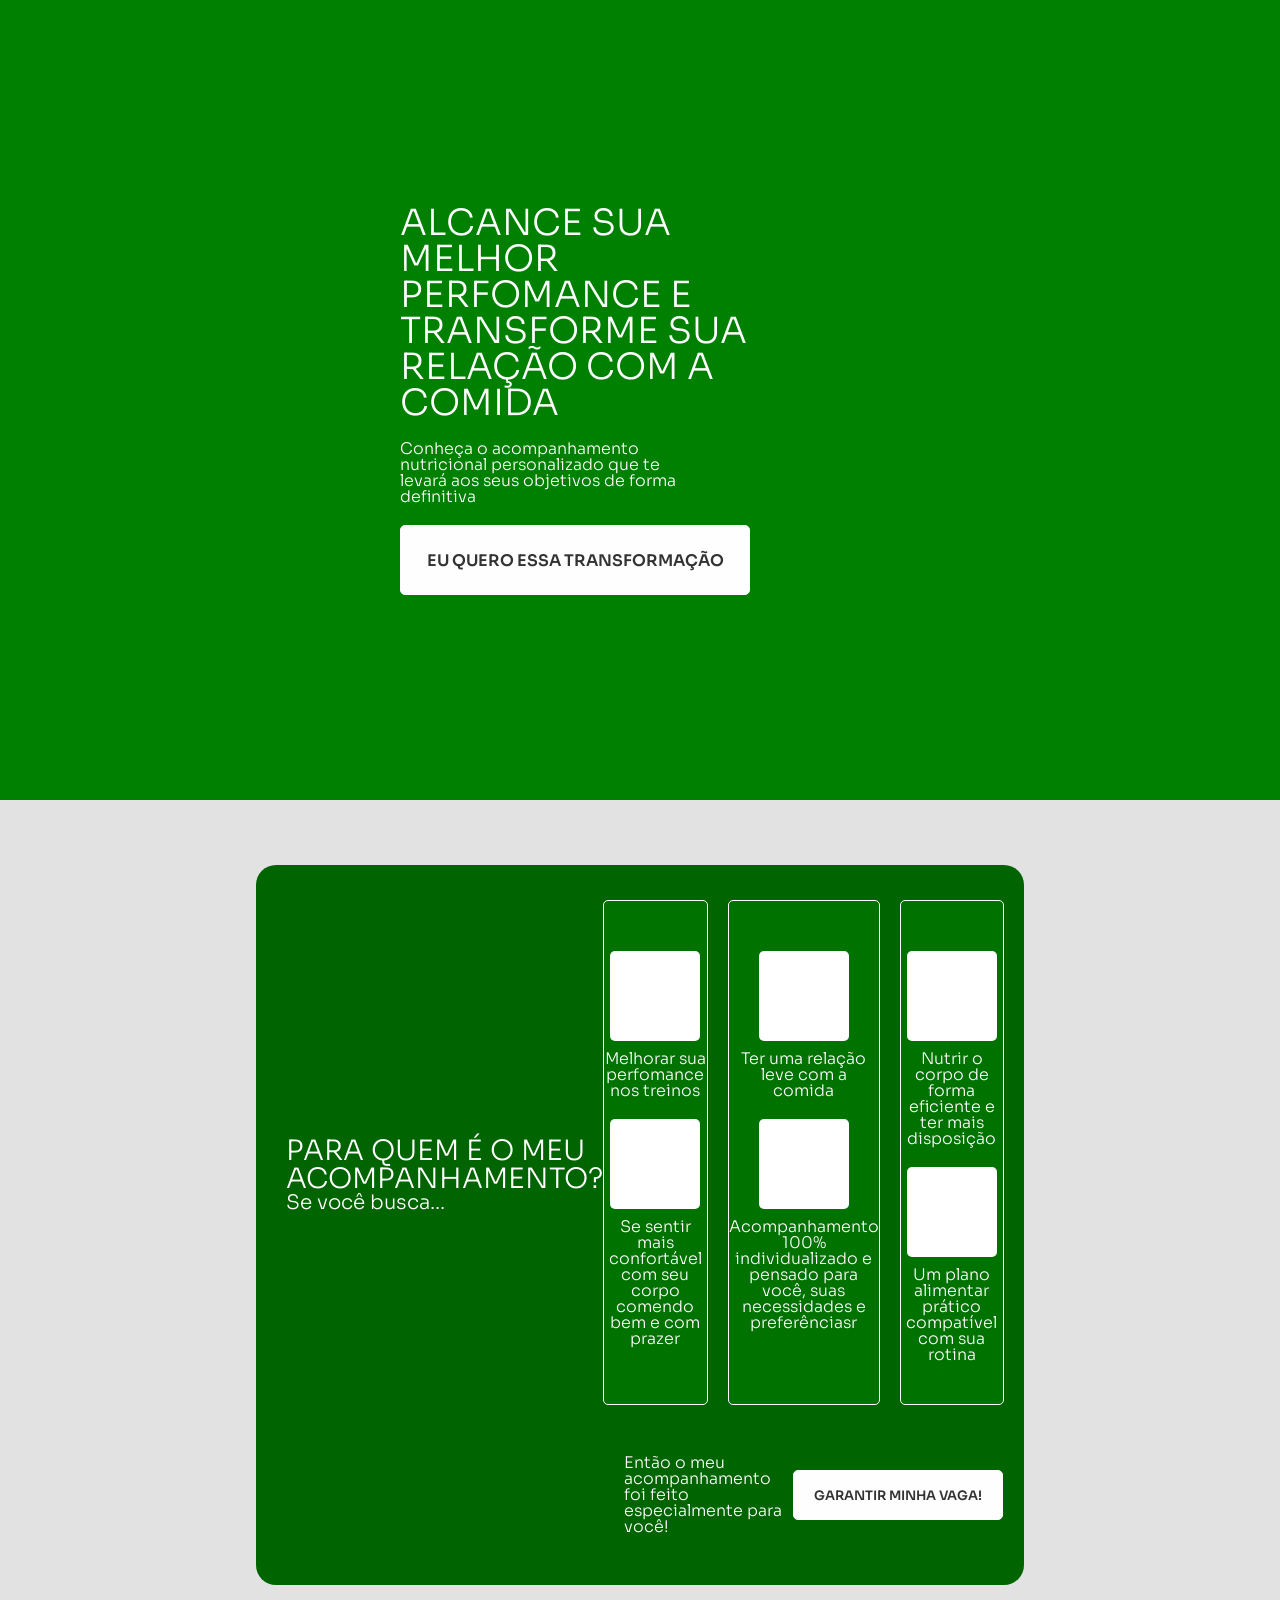
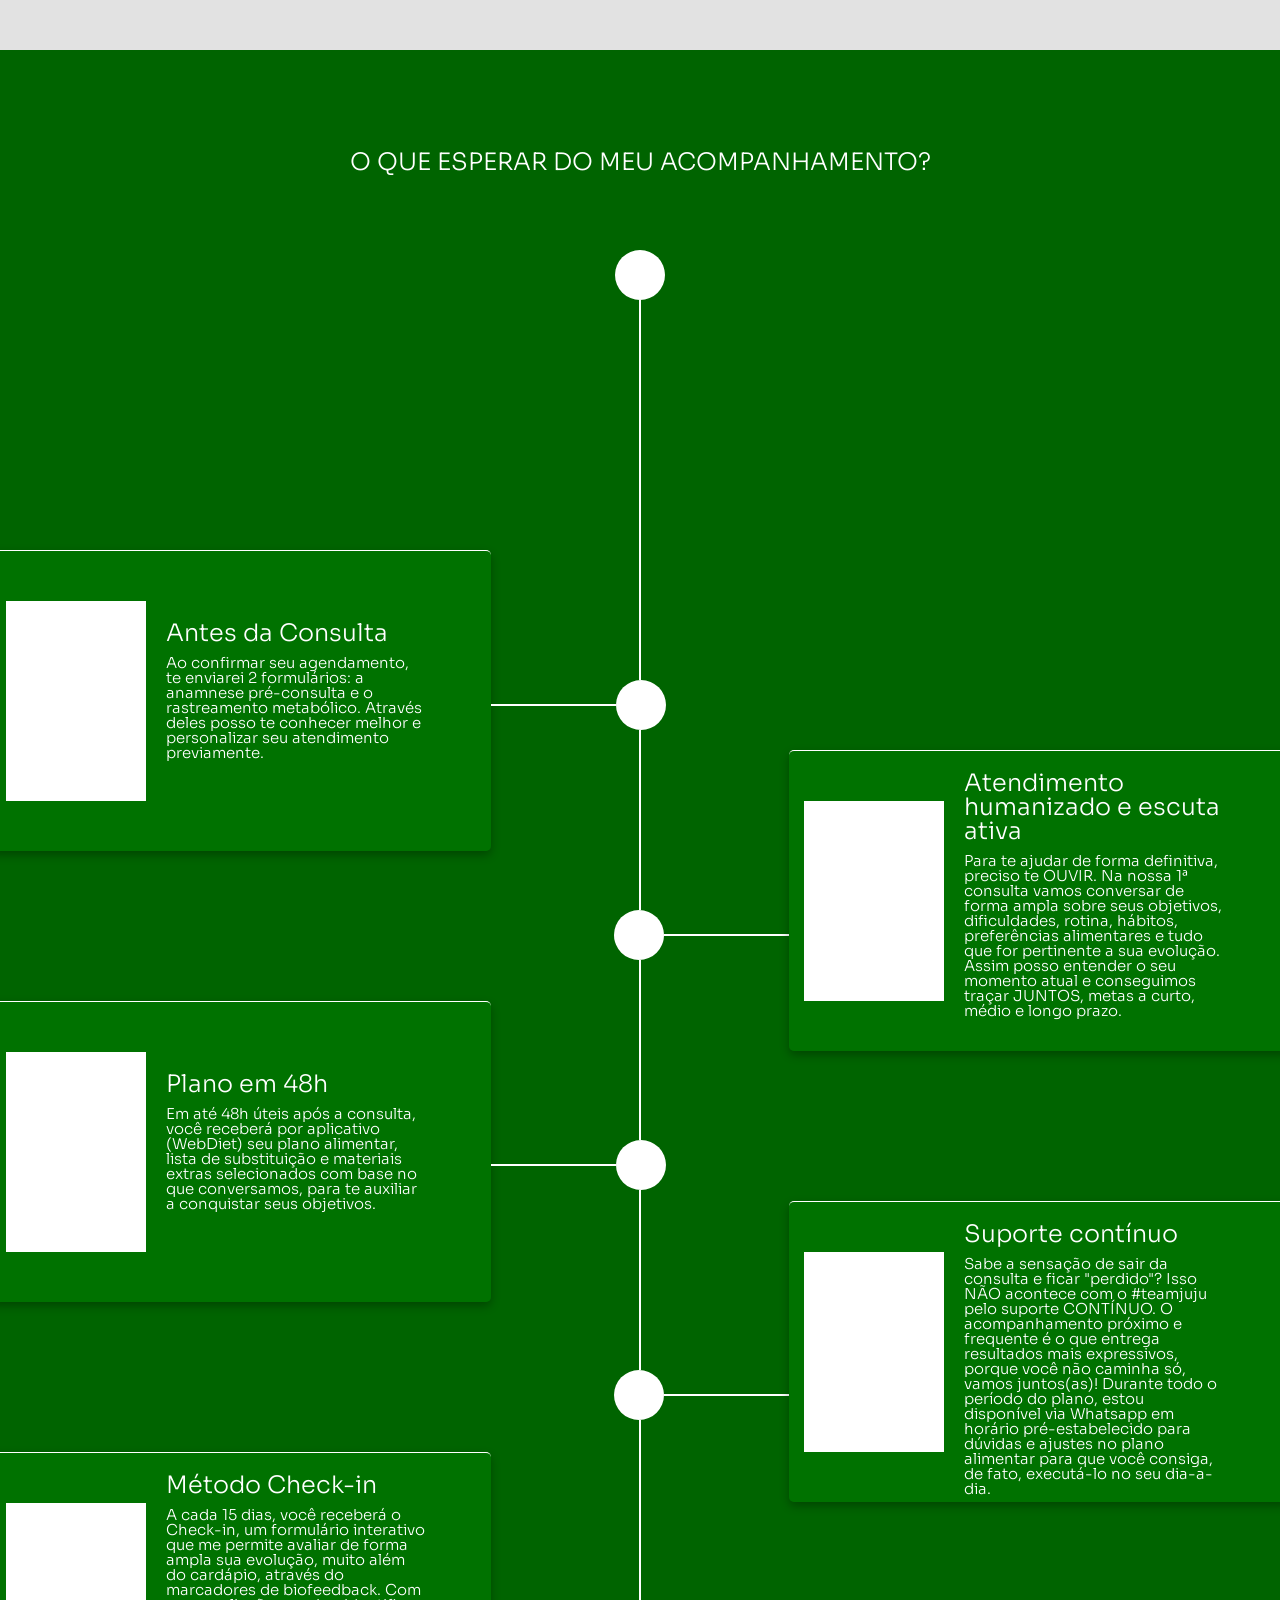
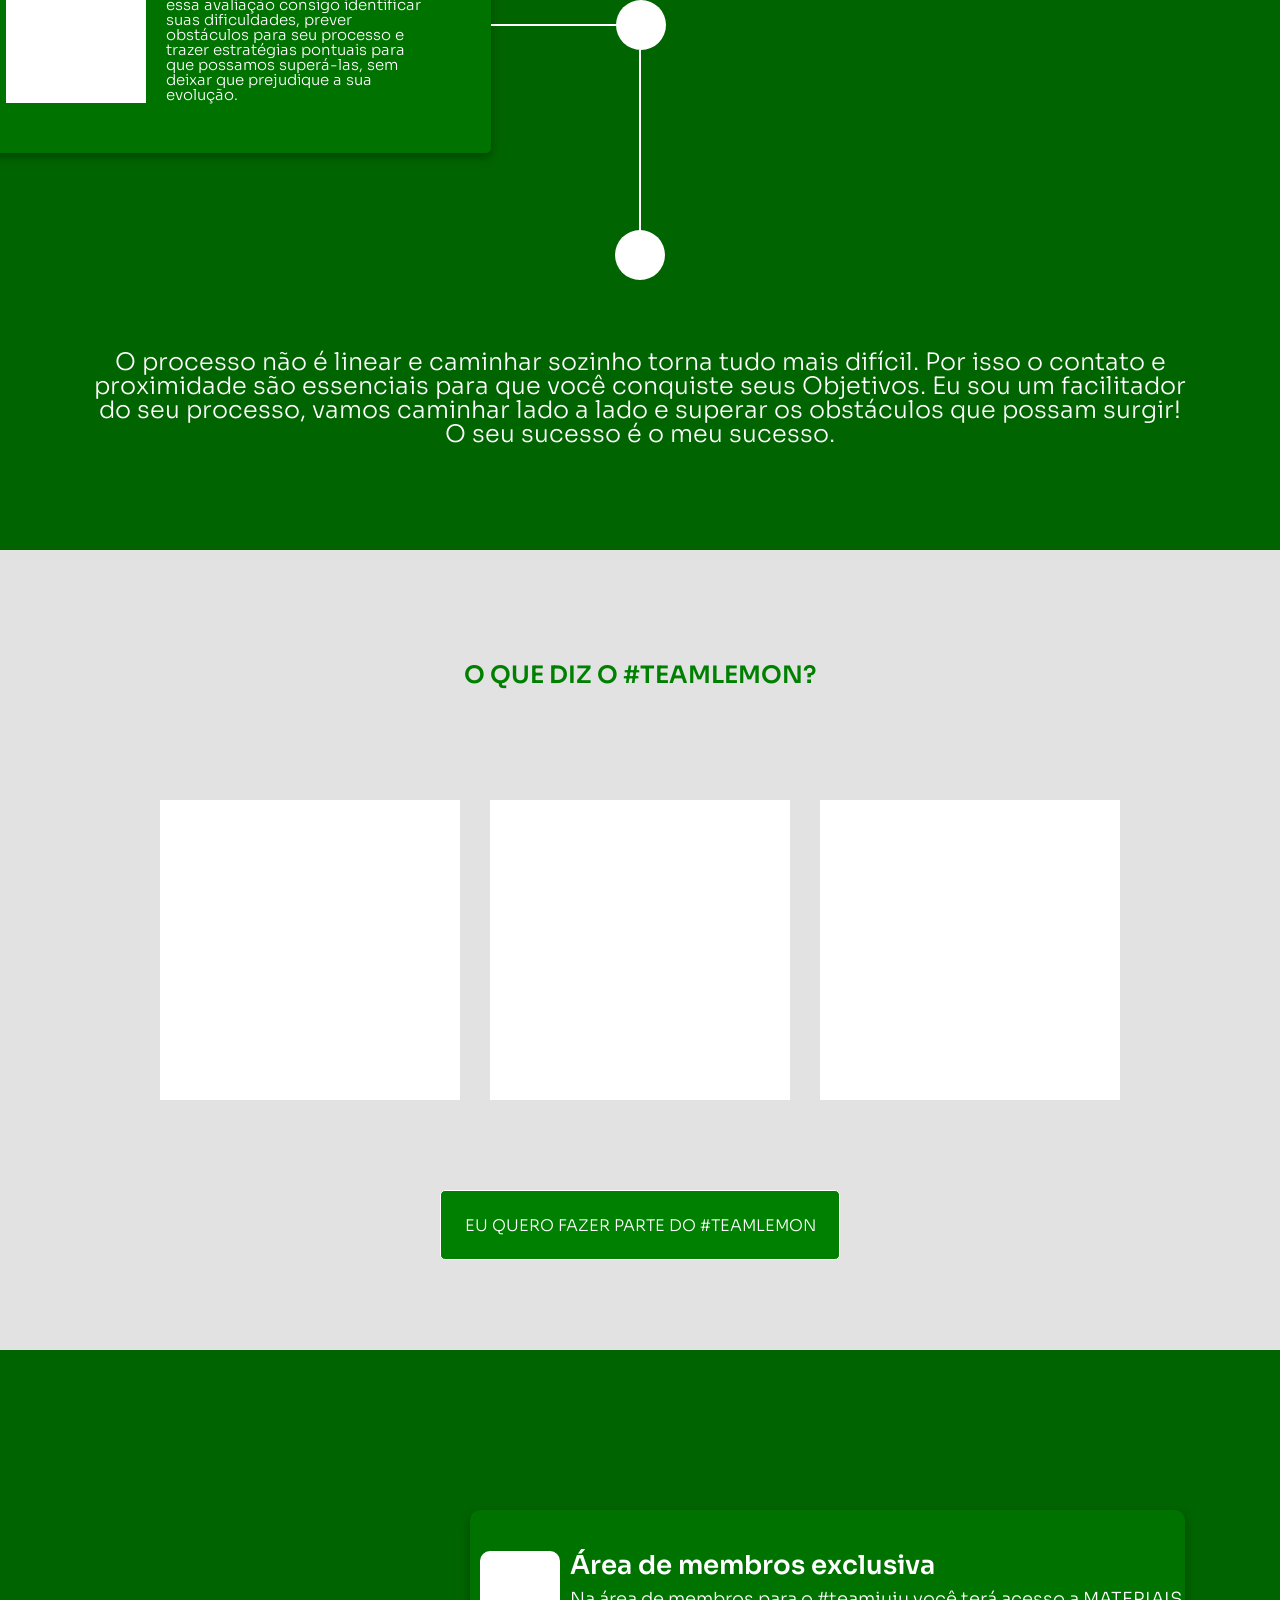
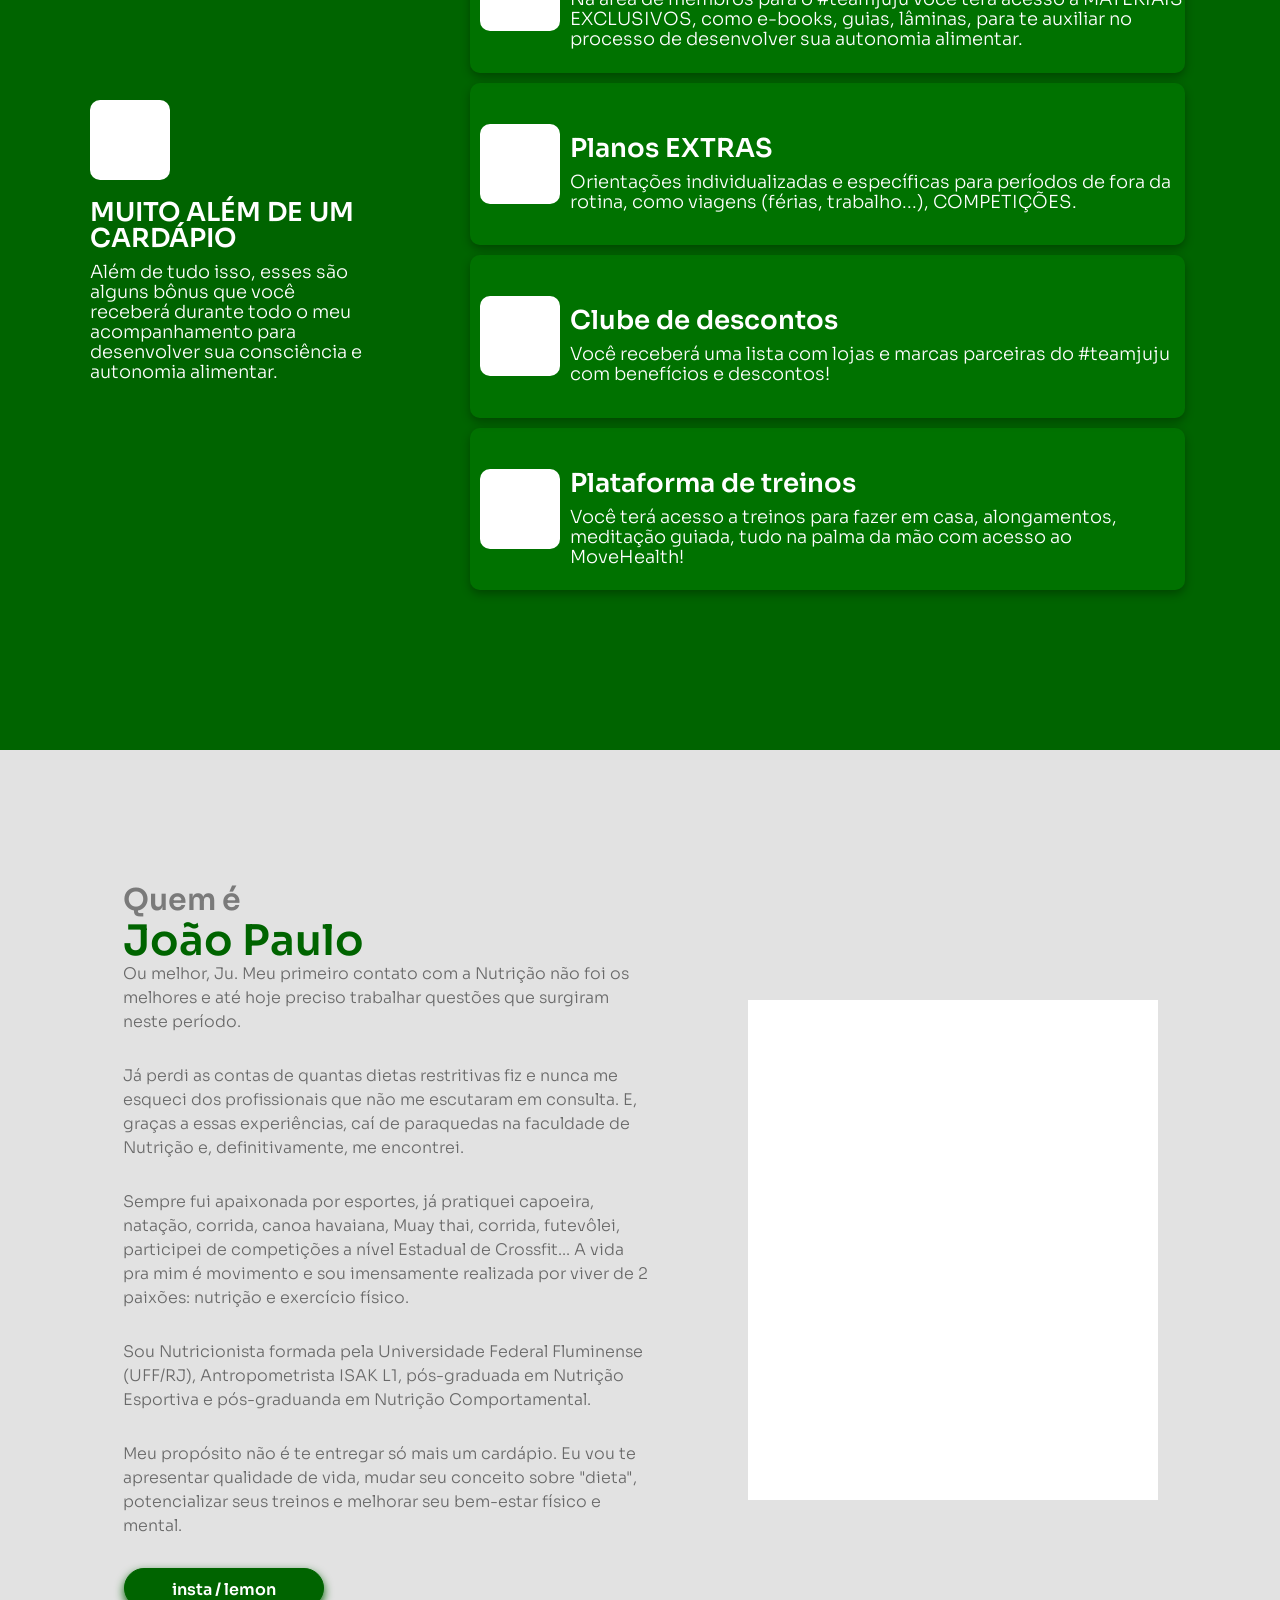
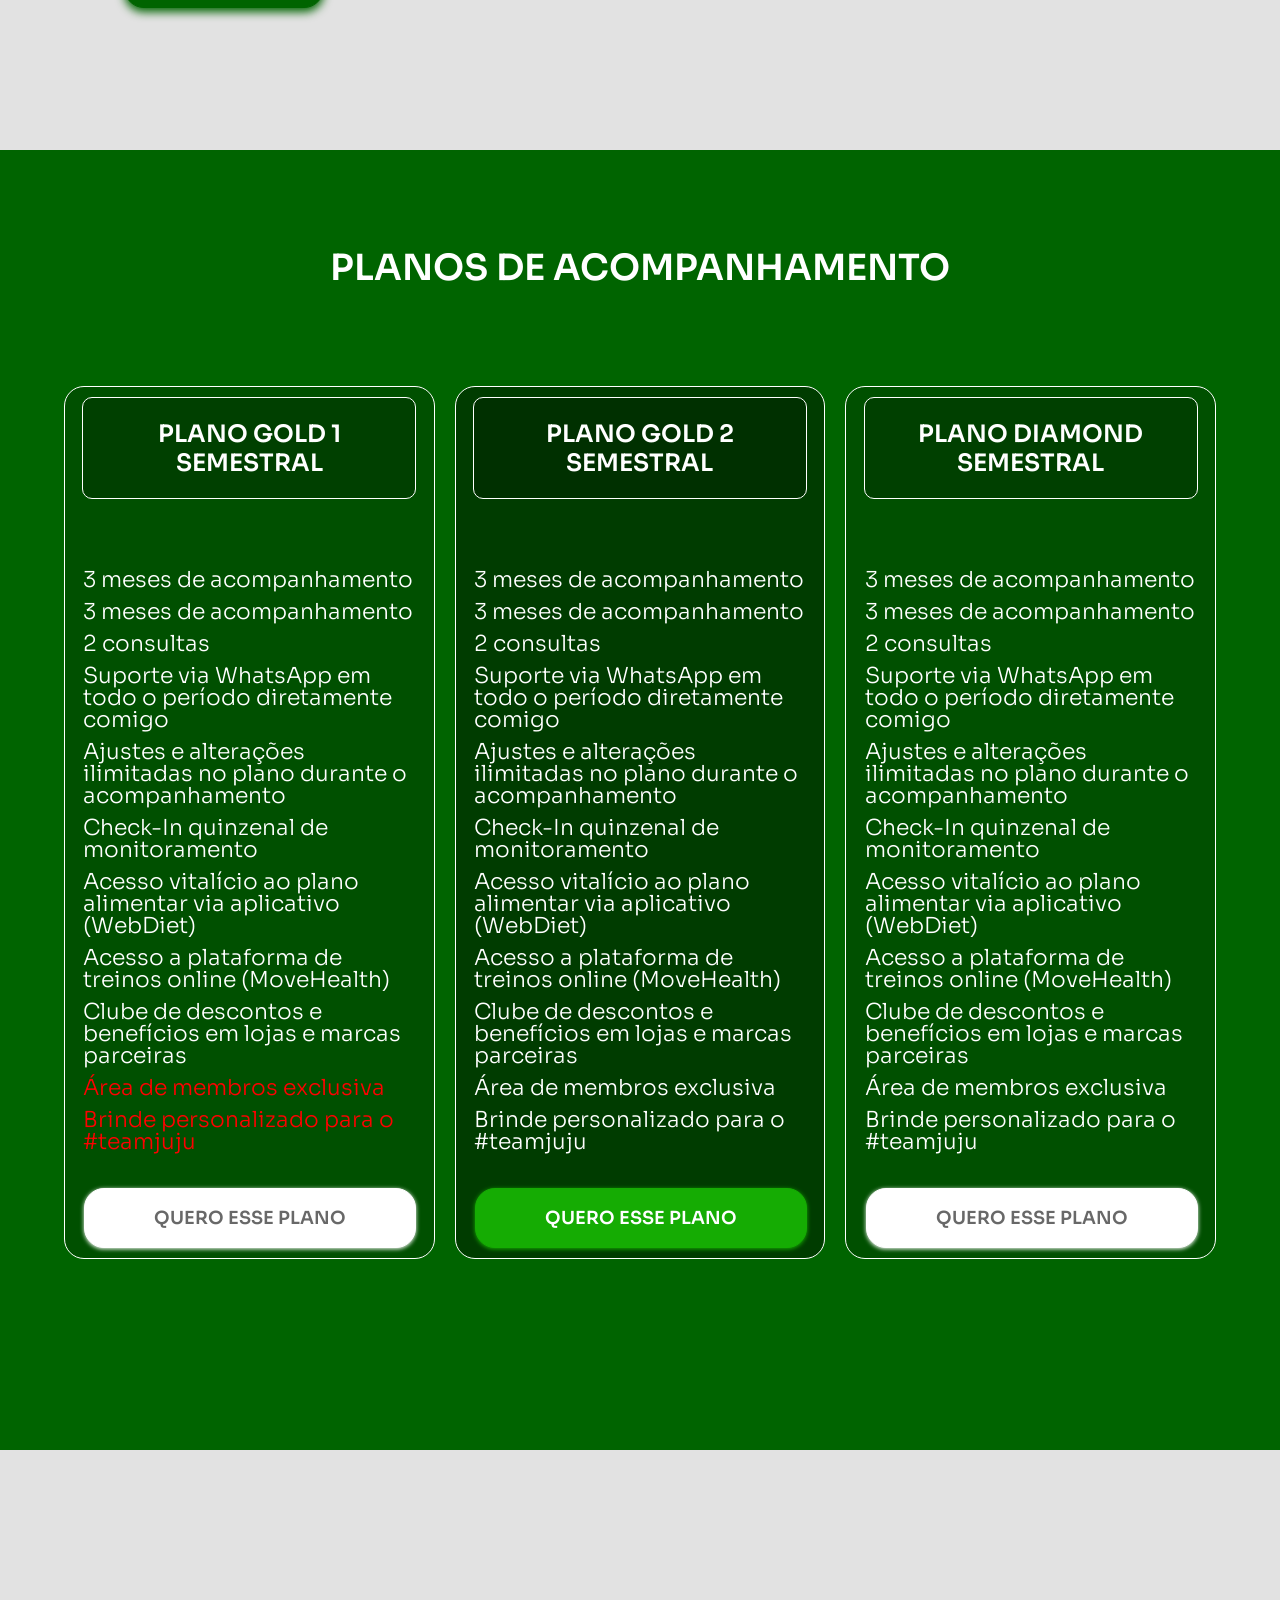
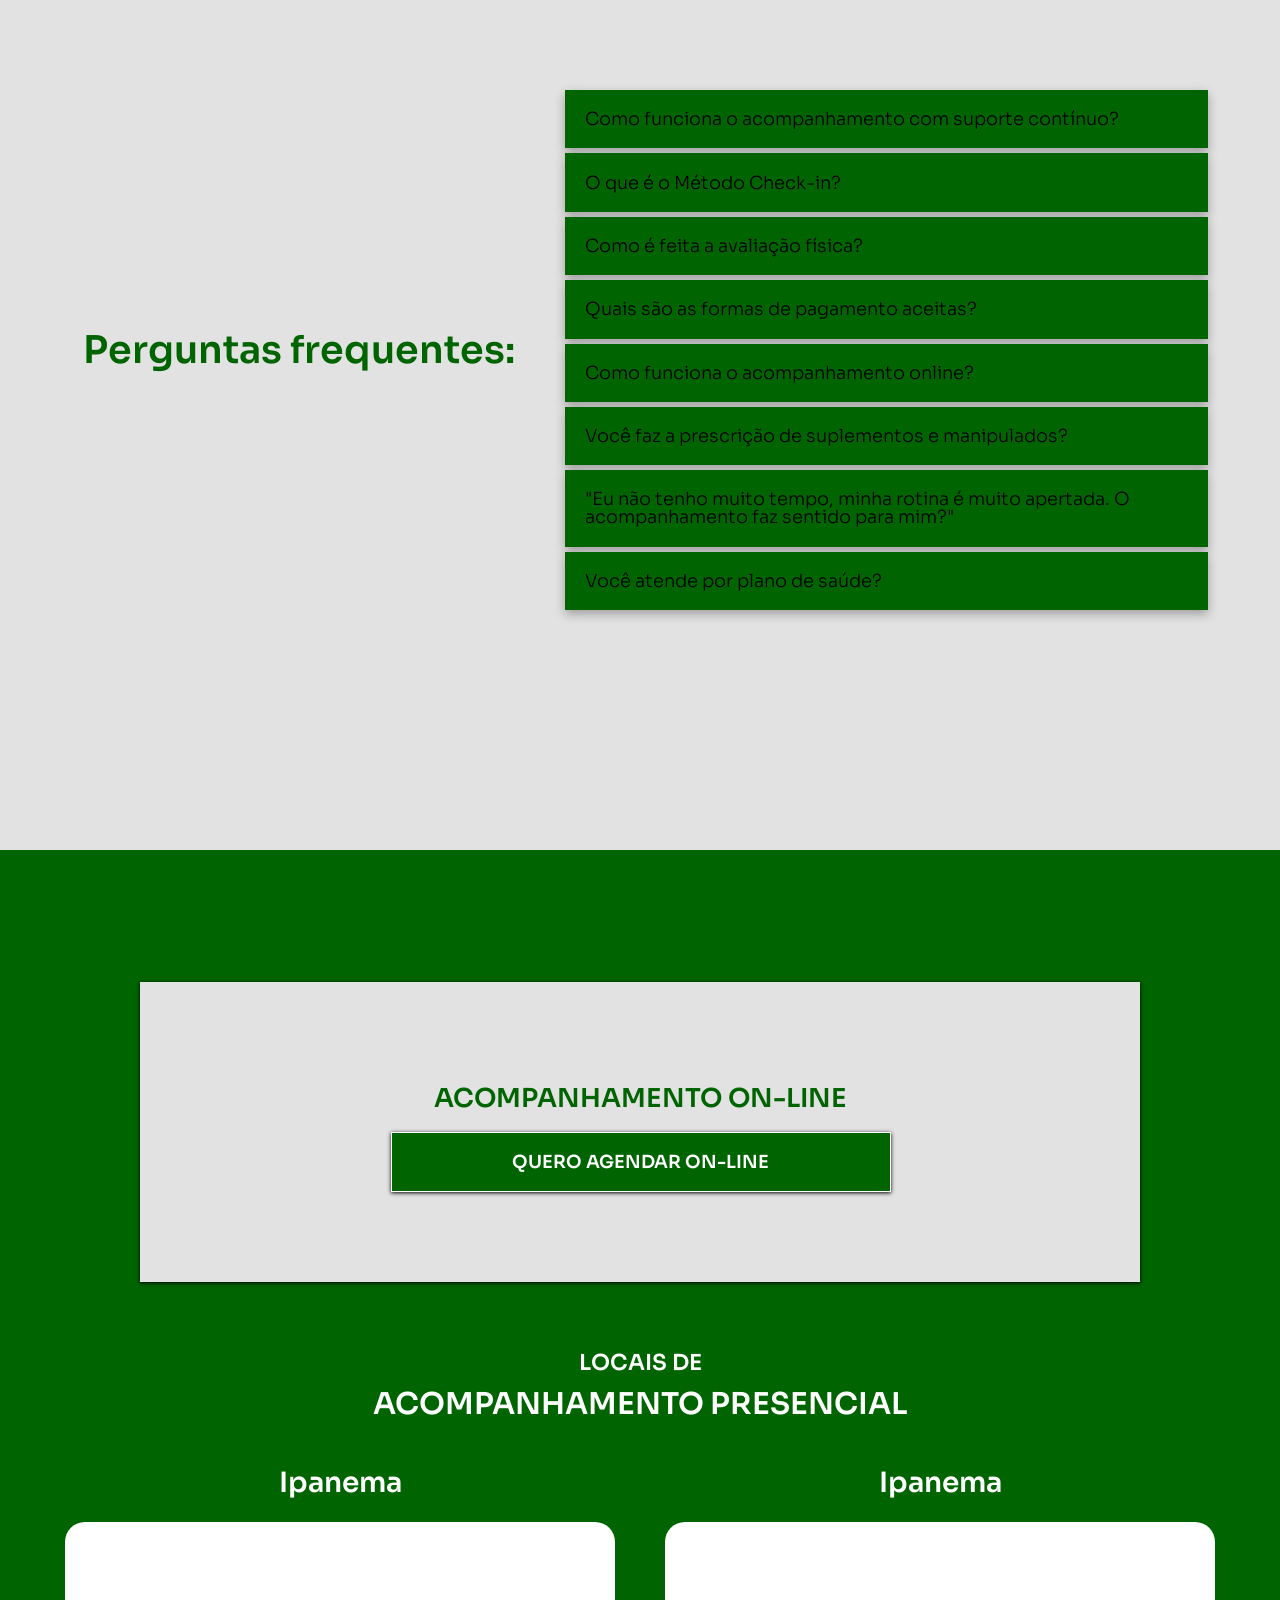
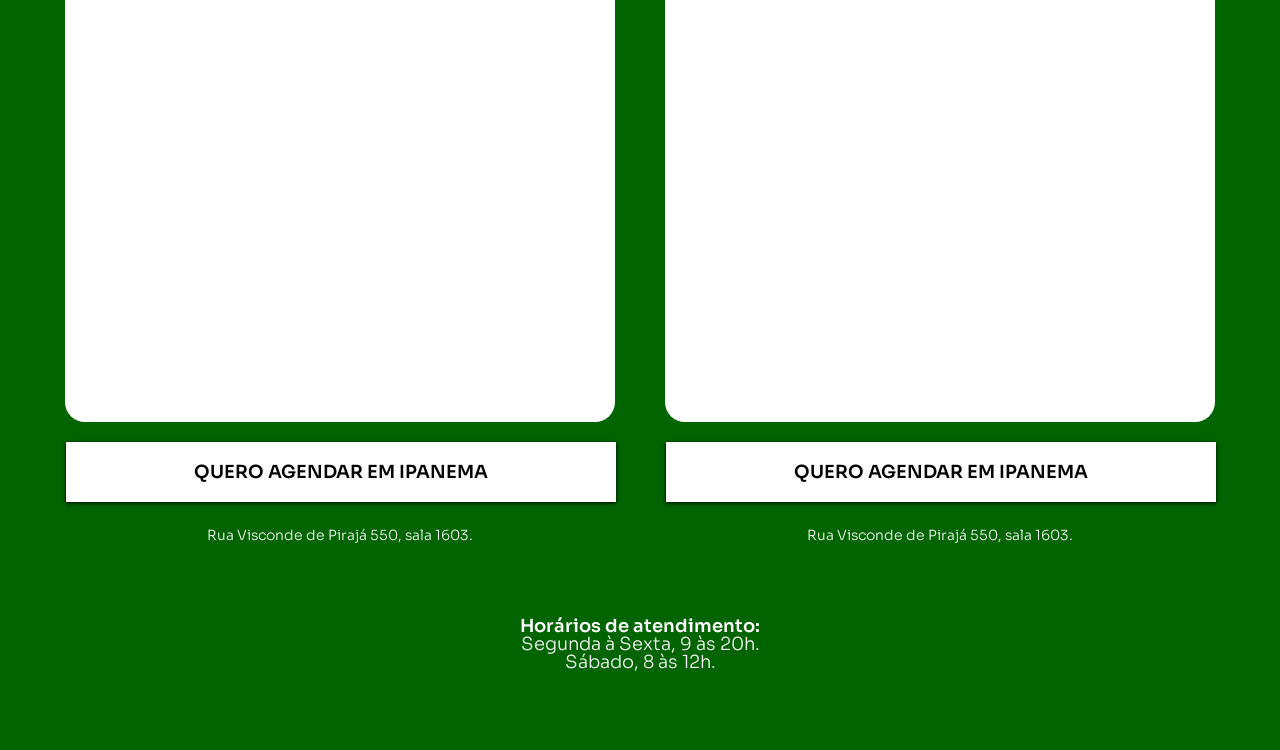
<file: index.html.html>
<!DOCTYPE html>
<html lang="pt-BR">
<head>
    <meta charset="UTF-8">
    <meta name="viewport" content="width=device-width, initial-scale=1.0">
    <title>Exemplo</title>
    <link rel="stylesheet" href="style.css">
    <link href="https://fonts.googleapis.com/css2?family=Sora:wght@100..800&display=swap" rel="stylesheet">
</head>
<header class="head">
    <div class="h1-block">
        <div>
            <h1 class="h1-head">
                ALCANCE SUA MELHOR PERFOMANCE E TRANSFORME SUA RELAÇÃO COM A COMIDA
            </h1>
            <p class="p-head">Conheça o acompanhamento nutricional personalizado que te levará aos seus objetivos de forma definitiva</p>
            <button class="white-button">
                EU QUERO ESSA TRANSFORMAÇÃO
            </button>
        </div>
    </div>
</header>
<body>
    <div class="block-1">
        <div class="acompanhamento">
            <div class="acompanhamento-grid-1">
                <p class="teste">
                    PARA QUEM É O MEU ACOMPANHAMENTO?
                </p>
                <p class="teste-2">Se você busca...</p>
            </div>
            <div class="acompanhamento-grid-2">
                <div class="acompanhamento-grid-2-1">
                    <div class="acompanhamento-row-1">
                        <div class="conteudo-1">
                            <div class="block-img">
                            </div>
                            <p>Melhorar sua perfomance nos treinos</p>
                        </div>
                        <div class="conteudo-2">
                            <div class="block-img">
                            </div>
                            <p>Se sentir mais confortável com seu corpo comendo bem e com prazer</p>
                        </div>
                    </div>
                    <div class="acompanhamento-row-1">
                        <div class="conteudo-1">
                            <div class="block-img">
                            </div>
                            <p>Ter uma relação leve com a comida</p>
                        </div>
                        <div class="conteudo-2">
                            <div class="block-img">
                            </div>
                            <p>Acompanhamento 100% individualizado e pensado para você, suas necessidades e preferênciasr</p>
                        </div>
                    </div>
                    <div class="acompanhamento-row-1">
                        <div class="conteudo-1">
                            <div class="block-img">
                            </div>
                            <p>Nutrir o corpo de forma eficiente e ter mais disposição
                            </p>
                        </div>
                        <div class="conteudo-2">
                            <div class="block-img">
                            </div>
                            <p>Um plano alimentar prático compatível com sua rotina</p>
                        </div>
                    </div>
                </div>
                <div class="acompanhamento-grid-2-2">
                    <div class="acomapnhamento-grid-2-2-row">
                        <div class="acompanhamento-text">
                            <p>Então o meu acompanhamento foi feito especialmente para você!</p>
                        </div>
                        <button class="button-acompanhamento">
                            GARANTIR MINHA VAGA!
                        </button>
                    </div>
                </div>
            </div>
        </div>
    </div>

    <div class="grid-container">
        <div class="start-grid">
            <p>O QUE ESPERAR DO MEU ACOMPANHAMENTO?</p>
        </div>
        <div class="container-images">
            <div class="container-1">
                <div class="block-container-1">
                    <div class="block-container-1-content">
                        <div class="block-image-content-1">
                        </div>
                        <div class="text-block-1">
                            <h1 class="h1-text-c">
                                Antes da Consulta
                            </h1>
                            <p class="p-text-c">
                                Ao confirmar seu agendamento, te enviarei 2 formulários: a anamnese pré-consulta e o rastreamento metabólico. Através deles posso te conhecer melhor e personalizar seu atendimento previamente.
                            </p>
                        </div>
                    </div>
                </div>
                <div class="block-container-3">
                    <div class="block-container-1-content">
                        <div class="block-image-content-1">
                        </div>
                        <div class="text-block-1">
                            <h1 class="h1-text-c">
                                Plano em 48h
                            </h1>
                            <p class="p-text-c">
                                Em até 48h úteis após a consulta, você receberá por aplicativo (WebDiet) seu plano alimentar, lista de substituição e materiais extras selecionados com base no que conversamos, para te auxiliar a conquistar seus objetivos.                            </p>
                        </div>
                    </div>
                </div>
                <div class="block-container-4">
                    <div class="block-container-1-content">
                        <div class="block-image-content-1">
                        </div>
                        <div class="text-block-2">
                            <h1 class="h1-text-c">
                                Método Check-in
                            </h1>
                            <p class="p-text-c">
                                A cada 15 dias, você receberá o Check-in, um formulário interativo que me permite avaliar de forma ampla sua evolução, muito além do cardápio, através do marcadores de biofeedback. Com essa avaliação consigo identificar suas dificuldades, prever obstáculos para seu processo e trazer estratégias pontuais para que possamos superá-las, sem deixar que prejudique a sua evolução.                            </p>
                        </div>
                    </div>
                </div>
                
            </div>
            <div class="container-2">
                <span class="bola"></span>
                <span class="linha-baixo"></span>
                <div class="bola-linha-grid">
                    <div class="linha-esquerda-grid"></div>
                    <div class="bola-grid"></div>
                </div>
                <span class="linha-baixo-2"></span>
                <div class="bola-linha-grid">
                    <div class="bola-grid-direita"></div>
                    <div class="linha-direita-grid"></div>
                </div>
                <span class="linha-baixo-2"></span>
                <div class="bola-linha-grid">
                    <div class="linha-esquerda-grid"></div>
                    <div class="bola-grid"></div>
                </div>
                <span class="linha-baixo-2"></span>
                <div class="bola-linha-grid">
                    <div class="bola-grid-direita"></div>
                    <div class="linha-direita-grid"></div>
                </div>
                <span class="linha-baixo-2"></span>
                <div class="bola-linha-grid">
                    <div class="linha-esquerda-grid"></div>
                    <div class="bola-grid"></div>
                </div>
                <span class="linha-baixo-2"></span>
                <span class="bola"></span>
            </div>
            <div class="container-3">
                <div class="block-container-2">
                    <div class="block-container-1-content">
                        <div class="block-image-content-1">

                        </div>
                        <div class="text-block-2">
                            <h1 class="h1-text-c">
                                Atendimento humanizado e escuta ativa
                            </h1>
                            <p class="p-text-c">
                                Para te ajudar de forma definitiva, preciso te OUVIR. Na nossa 1ª consulta vamos conversar de forma ampla sobre seus objetivos, dificuldades, rotina, hábitos, preferências alimentares e tudo que for pertinente a sua evolução. Assim posso entender o seu momento atual e conseguimos traçar JUNTOS, metas a curto, médio e longo prazo.
                            </p>
                        </div>
                    </div>
                </div>
                <div class="block-container-5">
                    <div class="block-container-1-content">
                        <div class="block-image-content-1">
                        </div>
                        <div class="text-block-2">
                            <h1 class="h1-text-c">
                                Suporte contínuo
                            </h1>
                            <p class="p-text-c">
                                Sabe a sensação de sair da consulta e ficar "perdido"? Isso NÃO acontece com o #teamjuju pelo suporte CONTÍNUO. O acompanhamento próximo e frequente é o que entrega resultados mais expressivos, porque você não caminha só, vamos juntos(as)! Durante todo o período do plano, estou disponível via Whatsapp em horário pré-estabelecido para dúvidas e ajustes no plano alimentar para que você consiga, de fato, executá-lo no seu dia-a-dia.
                            </p>
                        </div>
                    </div>
                </div>
            </div>
        </div>
        <div class="container-text">
            <p>O processo não é linear e caminhar sozinho torna tudo mais difícil. Por isso o contato e proximidade são essenciais para que você conquiste seus Objetivos.
                Eu sou um facilitador do seu processo, vamos caminhar lado a lado e superar os obstáculos que possam surgir! O seu sucesso é o meu sucesso.
            </p>
        </div>
    </div>

    <div class="team-lemon">
        <p>O QUE DIZ O #TEAMLEMON?</p>
        <div class="display-images">
            <div class="img-1"></div>
            <div class="img-1"></div>
            <span class="img-1"></span>
        </div>
        <button class="button-team-lemon">EU QUERO FAZER PARTE DO #TEAMLEMON</button>
    </div>

    <div class="vantagens">
        <div class="vantanges-content">
            <div class="vantagem-1">
                <div class="block-vantagem">

                </div>
                <h1>
                    MUITO ALÉM DE UM CARDÁPIO
                </h1>
                <h2>
                    Além de tudo isso, esses são alguns bônus que você receberá durante todo o meu acompanhamento para desenvolver sua consciência e autonomia alimentar.
                </h2>
            </div>
            <div class="vantagem-2">
                <div class="vantagem-grid">
                    <div class="vantagem-grid-image">

                    </div>
                    <div class="vantagem-grid-text">
                        <h1>Área de membros exclusiva</h1>
                        <p>Na área de membros para o #teamjuju você terá acesso a MATERIAIS EXCLUSIVOS, como e-books, guias, lâminas, para te auxiliar no processo de desenvolver sua autonomia alimentar.</p>
                    </div>
                </div>
                <div class="vantagem-grid">
                    <div class="vantagem-grid-image">

                    </div>
                    <div class="vantagem-grid-text">
                        <h1>Planos EXTRAS</h1>
                        <p>Orientações individualizadas e específicas para períodos de fora da rotina, como viagens (férias, trabalho...), COMPETIÇÕES.</p>
                    </div>
                </div>
                <div class="vantagem-grid">
                    <div class="vantagem-grid-image">
                    </div>
                    <div class="vantagem-grid-text">
                        <h1>Clube de descontos</h1>
                        <p>Você receberá uma lista com lojas e marcas parceiras do #teamjuju com benefícios e descontos!</p>
                    </div>
                </div>
                <div class="vantagem-grid">
                    <div class="vantagem-grid-image">

                    </div>
                    <div class="vantagem-grid-text">
                        <h1>Plataforma de treinos</h1>
                        <p>Você terá acesso a treinos para fazer em casa, alongamentos, meditação guiada, tudo na palma da mão com acesso ao MoveHealth!</p>
                    </div>
                </div>
            </div>
        </div>
    </div>

    <div class="quem-sou-eu">
        <div class="block-quem-sou-eu">
            <div class="grid-quem-sou-eu-1">
                <h2>Quem é</h2>
                <h1>João Paulo</h1>
                <p>Ou melhor, Ju. Meu primeiro contato com a Nutrição não foi os melhores e até hoje preciso trabalhar questões que surgiram neste período.</p>
                <p>Já perdi as contas de quantas dietas restritivas fiz e nunca me esqueci dos profissionais que não me escutaram em consulta. E, graças a essas experiências, caí de paraquedas na faculdade de Nutrição e, definitivamente, me encontrei.</p>
                <p>Sempre fui apaixonada por esportes, já pratiquei capoeira, natação, corrida, canoa havaiana, Muay thai, corrida, futevôlei, participei de competições a nível Estadual de Crossfit... A vida pra mim é movimento e sou imensamente realizada por viver de 2 paixões: nutrição e exercício físico.</p>
                <p>Sou Nutricionista formada pela Universidade Federal Fluminense (UFF/RJ), Antropometrista ISAK L1, pós-graduada em Nutrição Esportiva e pós-graduanda em Nutrição Comportamental.</p>
                <p>Meu propósito não é te entregar só mais um cardápio. Eu vou te apresentar qualidade de vida, mudar seu conceito sobre "dieta", potencializar seus treinos e melhorar seu bem-estar físico e mental.</p>
                <button class="button-quem-sou-eu">
                    insta / lemon
                </button>
            </div>
            <div class="grid-quem-sou-eu-2">
                
            </div>
        </div>
    </div>

    <div class="planos">
        <h1 class="plano-titulo-1">PLANOS DE ACOMPANHAMENTO</h1>

        <div class="planos-planner">
            <div class="plano-selecao">
                <div class="plano-selecao-titulo">
                    <h1 class="plano-h1">PLANO GOLD 1</h1>
                    <h2 class="plano-h2">SEMESTRAL</h2>
                </div>
                <div class="plano-conteudo">
                    <ul>
                        <li>3 meses de acompanhamento</li>
                        <li>3 meses de acompanhamento</li>
                        <li>2 consultas</li>
                        <li>Suporte via WhatsApp em todo o período diretamente comigo</li>
                        <li>Ajustes e alterações ilimitadas no plano durante o acompanhamento</li>
                        <li>Check-In quinzenal de monitoramento</li>
                        <li>Acesso vitalício ao plano alimentar via aplicativo (WebDiet)</li>
                        <li>Acesso a plataforma de treinos online (MoveHealth)</li>
                        <li>Clube de descontos e benefícios em lojas e marcas parceiras</li>
                        <li class="color-red">Área de membros exclusiva</li>    
                        <li class="color-red">Brinde personalizado para o #teamjuju</li>
                        <li><button class="button-plano">QUERO ESSE PLANO</button></li> 
                    </ul>
                </div>  
            </div>
            <div class="plano-selecao-2">
                <div class="plano-selecao-titulo">
                    <h1 class="plano-h1">PLANO GOLD 2</h1>
                    <h2 class="plano-h2">SEMESTRAL</h2>
                </div>
                <div class="plano-conteudo">
                    <ul>
                        <li>3 meses de acompanhamento</li>
                        <li>3 meses de acompanhamento</li>
                        <li>2 consultas</li>
                        <li>Suporte via WhatsApp em todo o período diretamente comigo</li>
                        <li>Ajustes e alterações ilimitadas no plano durante o acompanhamento</li>
                        <li>Check-In quinzenal de monitoramento</li>
                        <li>Acesso vitalício ao plano alimentar via aplicativo (WebDiet)</li>
                        <li>Acesso a plataforma de treinos online (MoveHealth)</li>
                        <li>Clube de descontos e benefícios em lojas e marcas parceiras</li>
                        <li>Área de membros exclusiva</li>    
                        <li >Brinde personalizado para o #teamjuju</li>
                        <li><button class="button-plano-2">QUERO ESSE PLANO</button></li> 
                    </ul>
                </div>  
            </div>
            <div class="plano-selecao">
                <div class="plano-selecao-titulo">
                    <h1 class="plano-h1">PLANO DIAMOND</h1>
                    <h2 class="plano-h2">SEMESTRAL</h2>
                </div>
                <div class="plano-conteudo">
                    <ul>
                        <li>3 meses de acompanhamento</li>
                        <li>3 meses de acompanhamento</li>
                        <li>2 consultas</li>
                        <li>Suporte via WhatsApp em todo o período diretamente comigo</li>
                        <li>Ajustes e alterações ilimitadas no plano durante o acompanhamento</li>
                        <li>Check-In quinzenal de monitoramento</li>
                        <li>Acesso vitalício ao plano alimentar via aplicativo (WebDiet)</li>
                        <li>Acesso a plataforma de treinos online (MoveHealth)</li>
                        <li>Clube de descontos e benefícios em lojas e marcas parceiras</li>
                        <li>Área de membros exclusiva</li>    
                        <li>Brinde personalizado para o #teamjuju</li>
                        <li><button class="button-plano">QUERO ESSE PLANO</button></li> 
                    </ul>
                </div>  
            </div>
        </div>
    </div>

    <div class="perguntas">
        <div class="perguntas-content">
            <h1 class="perguntas-title">Perguntas frequentes:</h1>
                <ul class="lista-perguntas">
                    <li class="pergunta"><p>Como funciona o acompanhamento com suporte contínuo?</p></li>
                    <li class="pergunta"><p>O que é o Método Check-in?</p></li>
                    <li class="pergunta"><p>Como é feita a avaliação física?</p></li>
                    <li class="pergunta"><p>Quais são as formas de pagamento aceitas?</p></li>
                    <li class="pergunta"><p>Como funciona o acompanhamento online?</p></li>
                    <li class="pergunta"><p>Você faz a prescrição de suplementos e manipulados?</p></li>
                    <li class="pergunta"><p>"Eu não tenho muito tempo, minha rotina é muito apertada. O acompanhamento faz sentido para mim?"</p></li>
                    <li class="pergunta"><p>Você atende por plano de saúde?</p></li>
                </ul>
        </div>
    </div>

    <div class="locais-agendamento-bg">
        <div class="locais-agendamento">
            <div class="locais-agendamento-content">
                <h1>ACOMPANHAMENTO ON-LINE</h1>
                <button class="agendamento-botao">QUERO AGENDAR ON-LINE</button>
            </div>
            <div class="locais-content">
                <h1>LOCAIS  DE</h1>
                <h2>ACOMPANHAMENTO PRESENCIAL</h2>
            </div>
            <div class="fotos-locais">
                <div class="fotos">
                    <div class="foto-local-1">
                        <h1>Ipanema</h1>
                        <div class="local-foto">
                        </div>
                        <button class="agendamento-botao-2">QUERO AGENDAR EM IPANEMA</button>
                        <p>Rua Visconde de Pirajá 550, sala 1603.</p>
                    </div>
                    <div class="foto-local-1">
                        <h1>Ipanema</h1>
                        <div class="local-foto">
                        </div>
                        <button class="agendamento-botao-2">QUERO AGENDAR EM IPANEMA</button>
                        <p>Rua Visconde de Pirajá 550, sala 1603.</p>
                    </div>
                </div>
                <div class="horario-atendimento">
                    <h1>Horários de atendimento:</h1>
                    <p>Segunda à Sexta, 9 às 20h.</p>
                    <p>Sábado, 8 às 12h.</p>
                </div>
            </div>
        </div>
    </div>
    
    <script src="teste.js"></script>
</body>

</html>
</file>
<file: style.css>
/* http://meyerweb.com/eric/tools/css/reset/ 
   v2.0 | 20110126
   License: none (public domain)
*/

html, body, div, span, applet, object, iframe,
h1, h2, h3, h4, h5, h6, p, blockquote, pre,
a, abbr, acronym, address, big, cite, code,
del, dfn, em, img, ins, kbd, q, s, samp,
small, strike, strong, sub, sup, tt, var,
b, u, i, center,
dl, dt, dd, ol, ul, li,
fieldset, form, label, legend,
table, caption, tbody, tfoot, thead, tr, th, td,
article, aside, canvas, details, embed, 
figure, figcaption, footer, header, hgroup, 
menu, nav, output, ruby, section, summary,
time, mark, audio, video {
	margin: 0;
	padding: 0;
	border: 0;
	font-size: 100%;
	font: inherit;
	vertical-align: baseline;
}
/* HTML5 display-role reset for older browsers */
article, aside, details, figcaption, figure, 
footer, header, hgroup, menu, nav, section {
	display: block;
}
body {
	line-height: 1;
}
ol, ul {
	list-style: none;
}
blockquote, q {
	quotes: none;
}
blockquote:before, blockquote:after,
q:before, q:after {
	content: '';
	content: none;
}
table {
	border-collapse: collapse;
	border-spacing: 0;
}

@font-face {
    font-family: 'Sora SemiBold'; /* Nome da fonte para referência no CSS */
    src: url('fonts/Sora-SemiBold.ttf') format('truetype'), /* Caminho e formato */
}

@font-face {
    font-family: 'Sora Regular'; /* Nome da fonte para referência no CSS */
    src: url('fonts/Sora-Light.ttf') format('truetype'), /* Caminho e formato */
}

.body {
	background-color: #006400;
}

.head {
	height: 800px;
	width: 100%;
	background-color: green;
	color: white;
}

.h1-block {
	height: 800px;
	width: 30%;
	margin-left: 400px;
	display: grid;
	align-items: center;
}



@keyframes slide-in {
	from {
	  opacity: 0;
	  transform: translateX(100%); /* Começa fora da tela pela direita */
	}
	to {
	  opacity: 1;
	  transform: translateX(0); /* Para na posição atual */
	}
  }

.h1-head {
	padding-bottom: 20px;
	font-size: 36px;
	font-family: 'Sora Regular' , sans-serif;
}

.p-head {
	padding-bottom: 20px;
	width: 80%;
	font-size: 16px;
	font-family: 'Sora Regular' , sans-serif;
}

.white-button {
    background-color: #FEFEFE; /* Cor de fundo do botão */
    color: #333; /* Cor do texto */
    border: 0.5px solid white; /* Borda verde */
    padding: 10px 20px; /* Espaçamento interno */
    font-size: 16px; /* Tamanho da fonte */
    border-radius: 5px; /* Cantos arredondados */
    cursor: pointer; /* Muda o cursor ao passar por cima */
    transition: background-color 0.3s; /* Efeito de transição */
	width: 350px;
	height: 70px;
	font-family: 'Sora SemiBold', sans-serif;
}	

.block-1 {
	width: 100%;
	height: 850px;
	background-color: #E2E2E2;
	display: grid;
	align-items: center;
	justify-items: center;
}

.acompanhamento {
	background-color: 	rgb(0, 100, 0);
	width: 60%;
	height: 720px;
	border-radius: 20px;
	display: grid;
	grid-template-columns: 1fr 2fr;
	color: white;
}

.acompanhamento-grid-1 {
	display: grid;
	align-items: center;
	padding-left: 30px;
	padding-bottom: 100px;
}

.teste {
	font-size: 28px;
	font-family: 'Sora Regular', sans-serif;
	align-self: end;
}

.teste-2 {
	font-size: 20px;
	font-family: 'Sora Regular', sans-serif;
	align-self: start;
}

.acompanhamento-grid-2 {
	display: grid;
	grid-template-rows: 3fr 1fr;
}
   

.acompanhamento-grid-2-1 {
	display: grid;
	grid-template-columns: 1fr 1fr 1fr;
}

.acompanhamento-row-1 {
	margin-right: 20px;
	margin-top: 35px;
	border-radius: 5px;
	border: 0.5px solid white;
	display: grid;
	align-items: center;
	grid-template-rows: auto 1fr;
	background-color: rgba(0, 128, 0, 0.5);
}

.conteudo-1 {
	display: grid;
	justify-items: center;
	align-items: center;
	padding-top: 50px;
	text-align: center;
	font-size: 16px;
	font-family: 'Sora Regular', sans-serif;
}

.conteudo-2 {
	align-self: start;
	display: grid;
	justify-items: center;
	align-items: center;
	padding-top: 20px;
	text-align: center;
	font-size: 16px;
	font-family: 'Sora Regular', sans-serif;
}

.acompanhamento-grid-2-2 {
	display: grid;
	justify-items: center;
	align-items: center;
}

.acomapnhamento-grid-2-2-row {
	width: 90%;
	height: 100px;
	display: grid;
	align-items: center;
	grid-template-columns: 1fr 1fr;
}

.acompanhamento-text {
	font-size: 16px;
	font-family: 'Sora Regular', sans-serif;
}

.block-img {
	height: 90px;
	width: 90px;
	background-color: white;
	border-radius: 5px;
	margin-bottom: 10px;
}

.button-acompanhamento {
	background-color: #FEFEFE; /* Cor de fundo do botão */
    color: #333; /* Cor do texto */
    border: 0.5px solid white; /* Borda verde */
    padding: 10px 20px; /* Espaçamento interno */
    font-size: 13px; /* Tamanho da fonte */
    border-radius: 5px; /* Cantos arredondados */
    cursor: pointer; /* Muda o cursor ao passar por cima */
    transition: background-color 0.3s; /* Efeito de transição */
	width: 210px;
	height: 50px;
	font-family: 'Sora SemiBold', sans-serif;
	justify-self: center;
}

.grid-container {
	display: grid;
	justify-content: center;
	background-color: rgb(0, 100, 0);
}

.container-images {
	width: 1300px;
	height: 1700px;
	display: grid;
	grid-template-columns: auto 1fr auto;
}

.container-1 {
	display: grid;
	grid-template-rows: auto auto 1fr;
	justify-items: center;
}

.container-3 {
	display: grid;
	grid-template-rows: auto 1fr;
	justify-items: center;
}


.block-container-1 {
	margin-top: 300px;
	width: 500px;
	height: 300px;
	border-top: 1px solid white;
	border-left: 1px solid white;
	border-radius: 5px;
	display: grid;
	justify-items: center;
	align-items: center;
	background-color: rgba(0, 128, 0, 0.5);
	box-shadow: 0 4px 10px rgba(0, 0, 0, 0.3)
}

.block-container-1-content {
	width: 470px;
	height: 200px;
	display: grid;
	grid-template-columns: auto 1fr;
}



.block-container-2 {
	margin-top: 500px;
	width: 500px;
	height: 300px;
	border-top: 1px solid white;
	border-right: 1px solid white;
	border-radius: 5px;
	display: grid;
	justify-items: center;
	align-items: center;
	background-color: rgba(0, 128, 0, 0.5);
	box-shadow: 0 4px 10px rgba(0, 0, 0, 0.3)
}

.block-container-3 {
	margin-top: 150px;
	width: 500px;
	height: 300px;
	border-top: 1px solid white;
	border-left: 1px solid white;
	border-radius: 5px;
	display: grid;
	justify-items: center;
	align-items: center;
	background-color: rgba(0, 128, 0, 0.5);
	box-shadow: 0 4px 10px rgba(0, 0, 0, 0.3)
}

.block-container-4 {
	margin-top: 150px;
	width: 500px;
	height: 300px;
	border-top: 1px solid white;
	border-left: 1px solid white;
	border-radius: 5px;
	display: grid;
	justify-items: center;
	align-items: center;
	background-color: rgba(0, 128, 0, 0.5);
	box-shadow: 0 4px 10px rgba(0, 0, 0, 0.3);
}


.block-container-5 {
	margin-top: 150px;
	width: 500px;
	height: 300px;
	border-top: 1px solid white;
	border-right: 1px solid white;
	border-radius: 5px;
	display: grid;
	justify-items: center;
	align-items: center;
	background-color: rgba(0, 128, 0, 0.5);
	box-shadow: 0 4px 10px rgba(0, 0, 0, 0.3);
}

.block-image-content-1 {
	width: 140px;
	height: 200px;
	background-color: white;
}

.text-block-1 {
	margin-left: 20px;
	margin-top: 20px;
	padding-right: 50px;
}

.text-block-2 {
	margin-left: 20px;
	margin-top: -30px;
	padding-right: 50px;
}

.h1-text-c {
	padding-bottom: 10px;
}


.container-2 {
	display: grid;
	justify-items: center;
	grid-template-rows: auto auto auto auto auto auto auto auto auto auto auto auto 1fr;
}

.bola { 
	height: 50px;
	width: 50px;
	background-color: white;
	border-radius: 50px;
}

.linha-baixo {
	height: 380px;
	width: 2px;
	background-color: white;
	align-items: start;
}

.linha-baixo-2 {
	height: 180px;
	width: 2px;
	background-color: white;
	align-items: start;
}

.linha-esquerda {
	height: 2px;
	width: 51%;
	background-color: white;
	justify-self: start;
}

.linha-direita {
	height: 2px;
	width: 51%;
	background-color: white;
	justify-self: end;
}

.bola-linha-grid {
	height: 50px;
	width: 100%;
	display: grid;
	justify-items: center;
	grid-template-columns: 1fr auto;
}

.bola-grid {
	height: 50px;
	width: 50px;
	margin-right: 123px;
	background-color: white;
	border-radius: 50px;
	justify-self: start;
}

.linha-esquerda-grid {
	height: 2px;
	width: 100%;
	background-color: white;
	justify-self: end;
	align-self: center;
}

.bola-grid-direita {
	height: 50px;
	width: 50px;
	background-color: white;
	border-radius: 50px;
	justify-self: end;
}

.linha-direita-grid {
	height: 2px;
	width: 125px;
	background-color: white;
	justify-self: start;
	align-self: center;
}

.h1-text-c {
	font-size: 24px;
	color: white;
	font-family: 'Sora Regular' , sans-serif;
}

.p-text-c {
	font-size: 15px;
	color: white;
	font-family: 'Sora Regular' , sans-serif;
}

.container-text {
	justify-self: center;
	align-self: center;
	text-align: center;
	width: 1100px;
	height: 200px;
	font-size: 24px;
	color: white;
	font-family: 'Sora Regular' , sans-serif;
}

.start-grid {
	margin-top: 100px;
	justify-self: center;
	align-self: center;
	text-align: center;
	height: 100px;
	font-size: 24px;
	color: white;
	font-family: 'Sora Regular' , sans-serif;
}

.team-lemon {
	font-size: 24px;
	color: rgba(0, 128, 0, 1);
	font-family: 'Sora SemiBold' , sans-serif;
	height: 800px;
	display: grid;
	grid-template-rows: 1fr auto 1fr;
	align-items: center;
	justify-items: center;
	background-color: #E2E2E2;
}

.img-1 {
	background-color: white;
	height: 300px;
	width: 300px;
}

.display-images {
	display: grid;
	grid-template-columns: 1fr 1fr 1fr;
	grid-gap: 30px;
}

.button-team-lemon {
	background-color:rgba(0, 128, 0, 1);
    color: white; /* Cor do texto */
    border: 0.5px solid white; /* Borda verde */
    padding: 10px 20px; /* Espaçamento interno */
    font-size: 16px; /* Tamanho da fonte */
    border-radius: 5px; /* Cantos arredondados */
    cursor: pointer; /* Muda o cursor ao passar por cima */
    transition: background-color 0.3s; /* Efeito de transição */
	width: 400px;
	height: 70px;
	font-family: 'Sora Regular', sans-serif;
}

.vantagens {
	height: 1000px;
	background-color: 	rgb(0, 100, 0);
	display: grid;
	justify-items: center;
	align-items: center;
}

.vantanges-content {
	width: 1100px;
	height: 720px;
	display: grid;
	grid-template-columns: auto 1fr;
}

.block-vantagem {
	width: 80px;
	height: 80px;
	background-color: white;
	border-radius: 10px;
}

.vantagem-1 {
	width: 280px;
	height: 300px;
	align-self: center;
}

.vantagem-1 h1 {
	font-size: 26px;
	font-family: 'Sora SemiBold';
	margin-top: 20px;
	margin-bottom: 10px;
	color: white;
}

.vantagem-1 h2 {
	font-size: 18px;
	font-family: 'Sora Regular';
	line-height: 20px;
	color: white;
}

.vantagem-2 {
	padding-top: 20px;
	padding-bottom: 20px;
	display: grid;
	grid-template-rows: 1fr 1fr 1fr 1fr;
	margin-left: 100px;
	grid-gap: 10px;
}

.vantagem-grid {
	display: grid;
	grid-template-columns: auto 1fr;
	align-items: center;
	justify-items: center;
	border-radius: 10px;
	margin-right: 5px;
	background-color: rgba(0, 128, 0, 0.5);
	box-shadow: 0 4px 10px rgba(0, 0, 0, 0.3)
}

.vantagem-grid-text {
	margin-left: 10px;
}

.vantagem-grid-text h1 {
	font-size: 26px;
	font-family: 'Sora SemiBold';
	margin-top: 20px;
	margin-bottom: 10px;
	color: white;
}

.vantagem-grid-text p {
	font-size: 18px;
	font-family: 'Sora Regular';
	line-height: 20px;
	color: white;
}

.vantagem-grid-image {
	width: 80px;
	height: 80px;
	background-color: white;
	border-radius: 10px;
	margin-left: 10px;
}

.quem-sou-eu {
	height: 1000px;
	background-color: #E2E2E2;
	display: grid;
	align-items: center;
	justify-items: center;
}

.block-quem-sou-eu {
	height: 730px;
	width: 1035px;
	display: grid;
	grid-template-columns: auto 1fr;
	grid-gap: 100px;
}

.grid-quem-sou-eu-1 {
	width: 525px;
}

.grid-quem-sou-eu-1 h2 {
	font-size: 30px;
	font-family: 'Sora SemiBold';
	color: #7A7A7A;
	margin-bottom: 5px;
}

.grid-quem-sou-eu-1 h1 {
	font-size: 42px;
	font-family: 'Sora SemiBold';
	color: #006400;
}

.grid-quem-sou-eu-1 p {
	font-size: 16px;
	font-family: 'Sora Regular';
	color: #696969;
	margin-bottom: 30px;
	line-height: 24px;
}

.grid-quem-sou-eu-2 {
	background-color: white;
	height: 500px;
	align-self: center;
}

.button-quem-sou-eu {
    background-color: #006400; /* Cor de fundo do botão */
    color: white; /* Cor do texto */
    border: 0.5px solid #006400; /* Borda verde */
	box-shadow: 0 4px 10px #006400;
    padding: 10px 20px; /* Espaçamento interno */
    font-size: 16px; /* Tamanho da fonte */
    border-radius: 20px; /* Cantos arredondados */
    cursor: pointer; /* Muda o cursor ao passar por cima */
    transition: background-color 0.3s; /* Efeito de transição */
	width: 200px;
	height: 40px;
	margin-left: 1px;
	font-family: 'Sora SemiBold', sans-serif;
	text-align: center;
}	

.planos {
	height: 1200px;
	width: 100%;
	background-color: #006400; /* Cor de fundo do botão */
	display: grid;
	grid-template-rows: auto 1fr;
	align-items: center;
	justify-items: center;
	font-family: 'Sora SemiBold', sans-serif;
	font-size: 36px;
	color: white;
	padding-top: 100px;
}

.plano-titulo-1 {
	align-self: start;
	margin-bottom: 100px;
}

.planos-planner {
	align-self: start;
	height: 800px;
	width: 90%;
	display: grid;
	grid-template-columns: 1fr 1fr 1fr;
	grid-gap: 20px;	
}

.plano-selecao {
	background-color: hsla(0, 0%, 0%, 0.2);
	border-radius: 20px;
	border: 0.5px solid white;
	display: grid;
	align-items: center;
	justify-items: center;
	grid-template-rows: auto 1fr;
}

.plano-selecao-2 {
	background-color: hsla(0, 0%, 0%, 0.4);
	border-radius: 20px;
	border: 0.5px solid white;
	display: grid;
	align-items: center;
	justify-items: center;
	grid-template-rows: auto 1fr;
}

.plano-selecao-titulo {
	margin-top: 10px;
	width: 90%;
	height: 100px;
	background-color: hsla(0, 0%, 0%, 0.2);
	border-radius: 10px;
	border: 0.5px solid white;
	display: grid;
	align-items: center;
	justify-items: center;
	font-family: 'Sora Semi-Bold';
	font-size: 24px;
	color: white;
}

.plano-h1 {
	align-self: end;
	margin-bottom: 5px;
	font-family: 'Sora SemiBold', sans-serif;
}

.plano-h2 {
	align-self: start;
	font-family: 'Sora SemiBold', sans-serif;
}

.plano-conteudo {
	width: 90%;
	font-size: 22px;
	color: white;
	font-family: 'Sora Regular';
	align-self: start;
	margin-top: 70px;
}

.plano-conteudo ul li {
	margin-bottom: 10px;
}

.button-plano {
    background-color: white; /* Cor de fundo do botão */
    color: #686868	; /* Cor do texto */
    border: 0.5px solid white; /* Borda verde */
	box-shadow: 0 1px 4px white;
    padding: 10px 20px; /* Espaçamento interno */
    font-size: 18px; /* Tamanho da fonte */
    border-radius: 20px; /* Cantos arredondados */
    cursor: pointer; /* Muda o cursor ao passar por cima */
    transition: background-color 0.3s; /* Efeito de transição */
	width: 100%;
	height: 60px;
	margin-left: 1px;
	font-family: 'Sora SemiBold', sans-serif;
	text-align: center;
	margin-top: 25px;
}	

.button-plano-2 {
    background-color: #15AC03; /* Cor de fundo do botão */
    color: white	; /* Cor do texto */
    border: 0.5px solid #15AC03; /* Borda verde */
	box-shadow: 0 1px 4px #15AC03;
    padding: 10px 20px; /* Espaçamento interno */
    font-size: 18px; /* Tamanho da fonte */
    border-radius: 20px; /* Cantos arredondados */
    cursor: pointer; /* Muda o cursor ao passar por cima */
    transition: background-color 0.3s; /* Efeito de transição */
	width: 100%;
	height: 60px;
	margin-left: 1px;
	font-family: 'Sora SemiBold', sans-serif;
	text-align: center;
	margin-top: 25px;
}	

.color-red {
	color: red;
}

.perguntas {
	height: 1000px;
	width: 100%;
	background-color: #E2E2E2;
	display: grid;
	align-items: center;
	justify-items: center;
}

.perguntas-content {
	width: 1135px;
	height: 520px;
}


.perguntas-content {
	display: grid;
	grid-template-columns: auto 1fr;
	align-items: center;
}

.perguntas-title {
	font-size: 38px;
	font-family: 'Sora SemiBold', sans-serif;
	color: #006400;
	padding-right: 50px;
	padding-left: 10px;
}

.lista-perguntas {
	height: 100%;
	display: grid;
	grid-gap: 5px;
}

.pergunta {
	cursor: pointer;
	font-size: 18px;
	background-color: #006400;
	font-family: 'Sora Regular', sans-serif;
	display: grid;
	align-items: center;
	box-shadow: 0 4px 10px rgba(0, 0, 0, 0.3)
}

.pergunta p {
	margin-left: 20px;
}

.locais-agendamento-bg {
	width: 100%;
	height: 1500px;
	background-color: #006400;
	display: grid;
	justify-items: center;
	align-items: center;
}

.locais-agendamento {
	display: grid;
	align-items: center;
	justify-items: center;
}

.locais-agendamento-bg h1 {
	font-size: 24px;
	color: #006400;
	font-family: 'Sora SemiBold', sans-serif;
}

.locais-agendamento-content {
	margin-top: 100px;
	width: 1000px;
	height: 300px;
	display: grid;
	background-color: #E2E2E2;
	grid-template-rows: 1fr 1fr;
	align-items: center;
	justify-items: center;
	box-shadow: 0 1px 4px black;

}

.locais-agendamento-content h1 {
	align-self: end;
	padding-bottom: 20px;
	font-family: 'Sora SemiBold', sans-serif;
	font-size: 26px; /* Tamanho da fonte */
}

.agendamento-botao {
	align-self: start;
	background-color: #006400; /* Cor de fundo do botão */
    color: white	; /* Cor do texto */
    border: 0.5px solid white; /* Borda verde */
	box-shadow: 0 1px 4px black;
    padding: 10px 20px; /* Espaçamento interno */
    font-size: 18px; /* Tamanho da fonte */
    cursor: pointer; /* Muda o cursor ao passar por cima */
    transition: background-color 0.3s; /* Efeito de transição */
	width: 50%	;
	height: 60px;
	margin-left: 1px;
	font-family: 'Sora SemiBold', sans-serif;
	text-align: center;
}

.locais-content {
	margin-top: 70px;
	justify-self: center;
	align-self: start;
}

.locais-content h1 {
	text-align: center;
	color: black;
	font-family: 'Sora SemiBold', sans-serif;
	color: white;
	font-size: 22px;
	margin-bottom: 15px;
}

.locais-content h2 {
	color: black;
	font-family: 'Sora SemiBold', sans-serif;
	color: white;
	font-size: 30px;
}

.fotos-locais {
	margin-top: 50px;
	width: 1150px;
	height: 850px;
	display: grid;
	justify-content: center;
	align-items: center;
	grid-template-rows: auto 1fr;
}

.fotos {
	align-self: start;
	width: 1150px;
	height: 700px;
	display: grid;
	grid-template-columns: 1fr 1fr;
	grid-gap: 50px;
}

.foto-local-1 {
	display: grid;
	justify-items: center;
	grid-template-rows: auto auto auto 1fr;
}

.foto-local-1 h1 {
	color: white;
	font-family: 'Sora SemiBold', sans-serif;
	font-size: 28px;
}


.foto-local-2 {
	background-color: purple;
}

.local-foto {
	margin-top: 25px;
	justify-self: start;
	background-color: white;
	height: 500px;
	width: 100%;
	border-radius: 20px;
}

.agendamento-botao-2 {
	margin-top: 20px;
	align-self: start;
	background-color: white; /* Cor de fundo do botão */
    color: black	; /* Cor do texto */
    border: 0.5px solid white; /* Borda verde */
	box-shadow: 0 1px 4px black;
    padding: 10px 20px; /* Espaçamento interno */
    font-size: 18px; /* Tamanho da fonte */
    cursor: pointer; /* Muda o cursor ao passar por cima */
    transition: background-color 0.3s; /* Efeito de transição */
	width: 100%	;
	height: 60px;
	margin-left: 1px;
	font-family: 'Sora SemiBold', sans-serif;
	text-align: center;
}

.foto-local-1 p {
	color: white;
	align-self: center;
}

.horario-atendimento {
	justify-self: center;
	text-align: center;
}

.foto-local-1 p {
	font-family: 'Sora Regular', sans-serif;
	color: white;
	font-size: 14px;
}

.horario-atendimento h1 {
	font-family: 'Sora SemiBold', sans-serif;
	color: white;
	font-size: 18px;
}

.horario-atendimento p {
	font-family: 'Sora Regular', sans-serif;
	color: white;
	font-size: 18px;
}

.fade-in {
	opacity: 0; /* Invisível inicialmente */
	transition: opacity 2s ease; /* Suavidade */
  }

.fade-in-visible {
	opacity: 1; /* Visível quando ativado */
  }

  .fade-in2 {
	opacity: 0; /* Invisível inicialmente */
	transform: translateY(100px);
	transition: opacity 2s ease, transform 1.5s ease; /* Suavidade */
  }

.fade-in-visible2 {
	opacity: 1; /* Visível quando ativado */
	transform: translateY(0px);
  }

.fade-in3 {
	opacity: 0; /* Invisível inicialmente */
	transform: translateX(250px);
	transition: opacity 2s ease, transform 1s ease; /* Suavidade */
  }

.fade-in-visible3 {
	opacity: 1; /* Visível quando ativado */
	transform: translateX(0px);
  }

.fade-in4 {
	opacity: 0; /* Invisível inicialmente */
	transform: translateY(-100px);
	transition: opacity 2s ease, transform 2s ease; /* Suavidade */
  }

.fade-in-visible4 {
	opacity: 1; /* Visível quando ativado */
	transform: translateY(0px);
  }
  
.display-none {
	transition: opacity 2s ease, transform 2s ease; /* Suavidade */
	opacity: 0; /* Invisível inicialmente */
}

.position-absolute {
	position: absolute;
}

.display-visible {
	transition: opacity 2s ease, transform 2s ease; /* Suavidade */
	opacity: 1; /* Visível quando ativado */
}

.resposta {
	color: white;
}

.fade-in5 {
	opacity: 0; /* Invisível inicialmente */
	transform: translateX(-40px);
	transition: opacity 2s ease, transform 2s ease; /* Suavidade */
  }

.fade-in-visible5 {
	opacity: 1; /* Visível quando ativado */
	transform: translateX(0px);
  }

.fade-in6 {
	opacity: 0; /* Invisível inicialmente */
	transition: opacity 2s ease; /* Suavidade */
  }

.fade-in-visible6 {
	opacity: 1; /* Visível quando ativado */
	transform: translateX(0px);
  }

.fade-in7 {
	opacity: 0; /* Invisível inicialmente */
	transform: translateX(250px);
	transition: opacity 2s ease, transform 1s ease; /* Suavidade */
  }

.fade-in-visible7 {
	opacity: 1; /* Visível quando ativado */
	transform: translateX(0px);
  }
</file>
